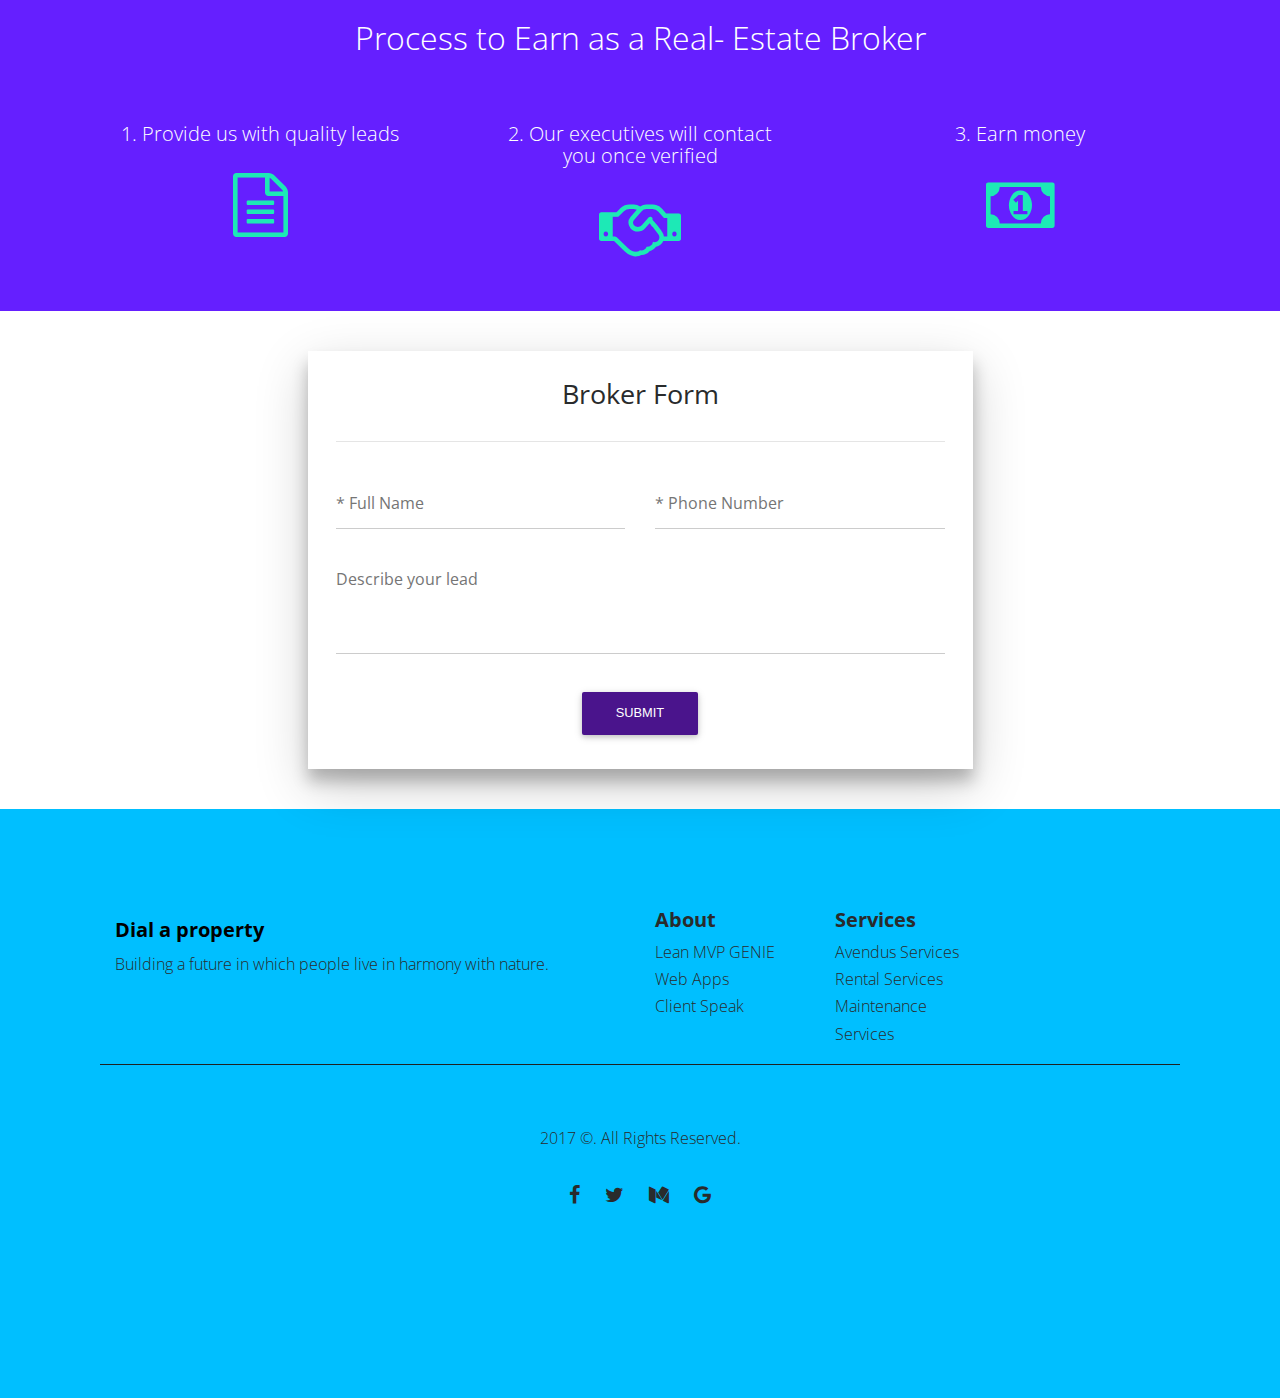
<file: broker.html>
<!DOCTYPE html>
<html lang="en">

<head>

    <meta charset="utf-8">
    <meta name="viewport" content="width=device-width, initial-scale=1, shrink-to-fit=no">
    <meta http-equiv="x-ua-compatible" content="ie=edge">

    <title>Dial a property</title>

    <meta name="description" content="foxolabs content" />
    <meta name="keywords" content="Startups, Mobile app development, Web App development, Cloud, cyber security" />
    <meta name="author" content="foxolabs.com" />

    <!-- Facebook and Twitter integration -->
    <meta property="og:title" content=""/>
    <meta property="og:image" content=""/>
    <meta property="og:url" content=""/>
    <meta property="og:site_name" content=""/>
    <meta property="og:description" content=""/>
    <meta name="twitter:title" content="" />
    <meta name="twitter:image" content="" />
    <meta name="twitter:url" content="" />
    <meta name="twitter:card" content="" />

    <!-- Google material fonts -->
    <link href="https://fonts.googleapis.com/icon?family=Material+Icons" rel="stylesheet">
    <link href="https://fonts.googleapis.com/css?family=Open+Sans:300,400,700" rel="stylesheet">
    <!-- Font Awesome -->
    <link rel="stylesheet" href="https://maxcdn.bootstrapcdn.com/font-awesome/4.7.0/css/font-awesome.min.css">
    <!-- Bootstrap core CSS -->
    <link href="css/bootstrap.min.css" rel="stylesheet">
    <link href="css/style.css" rel="stylesheet">
    <!-- Material Design Bootstrap -->
    <link href="css/mdb.min.css" rel="stylesheet">

</head>

<body>

    <!--Navbar
    
    Navbar-->



    
    <div class="container-fluid" id="foxo-startup">

        <div class="container">
            <div class="row foxo-subheader">
              
                <div class="col-lg-12 text-center animated zoomIn" data-wow-delay="0.2s">
                    <h2 class=" h2-responsive">Process to Earn as a Real- Estate Broker</h2>
                </div>
            </div>
        </div>

        <div class="container-fluid foxo-startup-services">
            <div class="container">
                <div class="row">
                    <div class="col-lg-4 animated zoomIn foxo-startup-hover hoverable text-center">
                        <a href="#fill-up-the-form">
                        <span class="anchor-span"><h5 class="text-center h5-responsive">1. Provide us with quality leads</h5></span> <span class="anchor-span"><i class="fa fa-file-text-o fa-4x" aria-hidden="true"></i></span>
                        </a>
                    </div>
                    <div class="col-lg-4 animated zoomIn foxo-startup-hover hoverable text-center">
                        <a href="#">
                        <span class="anchor-span"><h5 class="text-center h5-responsive">2. Our executives will contact you once verified</h5></span> <span class="anchor-span"><i class="fa fa-handshake-o fa-4x" aria-hidden="true"></i></span>
                        </a>
                    </div>
                    <div class="col-lg-4 animated zoomIn foxo-startup-hover hoverable text-center">
                        <a href="#">
                        <span class="anchor-span"><h5 class="text-center h5-responsive">3. Earn money</h5></span> <span class="anchor-span"><i class="fa fa-money fa-4x" aria-hidden="true"></i></span>
                        </a>
                    </div>
                </div>
            </div>
        </div>
   
        
    </div>



   

    <div class="container-fluid">

    <!-- Main Container -->
    <div class="container foxo-contact" id="fill-up-the-form">
        <div class="row"><!-- row start-->
            <div class="col-md-8 col-lg-7 mx-auto float-none white z-depth-3 py-2 px-2">
                <div class="card-block"><!-- card block start-->
                    <!--Header-->
                    <div class="text-center">
                        <h3 class="h3-responsive">Broker Form</h3>
                        <hr class="mt-2 mb-2">
                    </div>                
                    <form><!-- start form -->
                      
                         <!--First row-->
                            <div class="row">
                                <!--First column-->
                                <div class="col-md-6">
                                    <div class="md-form">
                                        <input type="email" id="form81" class="form-control validate">
                                        <label for="form81" data-error="wrong" data-success="right">* Full Name</label>
                                    </div>
                                </div>

                                <!--Second column-->
                                <div class="col-md-6">
                                    <div class="md-form">
                                        <input type="email" id="form81" class="form-control validate">
                                        <label for="form81" data-error="wrong" data-success="right">* Phone Number</label>
                                    </div>
                                </div>
                            </div>
                            <!--/.First row-->
                      <!--First row-->
                            
                            <!--/.First row-->
                            <!-- second row-->
                            <!--/.second row-->
                            
                            <div class="row">
                                
                                <div class="col-md-12">

                                    <div class="md-form">
                                        <textarea type="text" id="form76" class="md-textarea"></textarea>
                                        <label for="form76">Describe your lead</label>
                                    </div>

                                </div>
                            </div>
                            
                    </form><!-- start form -->
                    <!-- text start-->
                    <div class="text-center">
                        <button class="btn btn-purple">Submit</button>
                    </div>
                    <!-- text end -->
                </div><!-- card block end -->
            </div><!-- col end -->
        </div> <!-- row start-->
    </div>
     </div>



    <!--footer section start-->
    <footer id="foxo-footer">
        <div class="container">
            <div class="row ">
                <div class="col-lg-6 foxo-footer-subheader">
                    <a class="navbar-brand" href="index.html">
                    <strong class="h6-responsive" style="color: #000;">Dial a property</strong>
                    </a>
                    <p class="text-fluid">Building a future in which people live in harmony with nature.</p>
                </div>
                <div class="col-lg-2 col-lg-push-1 ">
                    <h5 class="h5-responsive"><a href="startup.html">About</a></h5>
                    <ul class="foxo-footer-links">
                        <li><a href="startup.html#foxo-startup" class="text-fluid">Lean MVP GENIE</a></li>
                        <li><a href="services.html#foxo-services-web" class="text-fluid">Web Apps</a></li>
                        <li><a href="services.html#foxo-services-mobile" class="text-fluid">Client Speak</a></li>
                    </ul>
                </div>

                <div class="col-lg-2 col-lg-push-1 ">
                    <h5 class="h5-responsive"><a href="services.html">Services</a></h5>                
                    <ul class="foxo-footer-links">
                        <li><a href="services.html#foxo-services-web" class="text-fluid">Avendus Services</a></li>
                        <li><a href="services.html#foxo-services-mobile" class="text-fluid">Rental Services</a></li>
                        <li><a href="services.html#foxo-services-cyber" class="text-fluid">Maintenance Services</a></li>
                    </ul>
                </div>
<!--
                <div class="col-lg-2 col-lg-push-1">
                    <h5 class="h5-responsive"><a href="insights.html">Insights</a></h5>    
                    <h5 class="h5-responsive"><a href="career.html">Career</a></h5>  
                    <br>  
                    <h5 class="h5-responsive"><a href="company.html">Company</a></h5>                
                    <ul class="foxo-footer-links">
                        <li><a href="company.html#foxo-company-aboutus" class="text-fluid">About Us</a></li>
                        <li><a href="company.html#foxo-company-core" class="text-fluid">Core Values</a></li>
                    </ul>
                </div>
-->
            </div>

            <div class="row border-top">
                <div class="col-lg-12 text-center copyright ">
                    <p class="text-fluid">2017 &copy;. All Rights Reserved.</p>
                    <p>
                        <ul class="foxo-social-icons">
                            <li><a href="#!"><i class="fa fa-facebook fa-1x" aria-hidden="true"></i></a></li>
                            <li><a href="#!"><i class="fa fa-twitter fa-1x" aria-hidden="true"></i></a></li>
                            <li><a href="#!"><i class="fa fa-medium fa-1x" aria-hidden="true"></i></a></li>
                            <li><a href="#!"><i class="fa fa-google fa-1x" aria-hidden="true"></i></a></li>
                        </ul>
                    </p>
                </div>
            </div>

        </div>
    </footer>
    <!--footer section end-->
    <!--footer section end-->


   <!-- JQuery -->
    <script type="text/javascript" src="js/jquery-2.2.3.min.js"></script>

    <!-- Bootstrap tooltips -->
    <script type="text/javascript" src="js/tether.min.js"></script>

    <!-- Bootstrap core JavaScript -->
    <script type="text/javascript" src="js/bootstrap.min.js"></script>

    <!-- MDB core JavaScript -->
    <script type="text/javascript" src="js/mdb.min.js"></script>
    <!-- Gototop JavaScript -->
    <script type="text/javascript" src="js/main.js"></script>

    <!--animationon on the scroll -->
    <script>
    new WOW().init(); 
    </script>

</body>

</html>
</file>
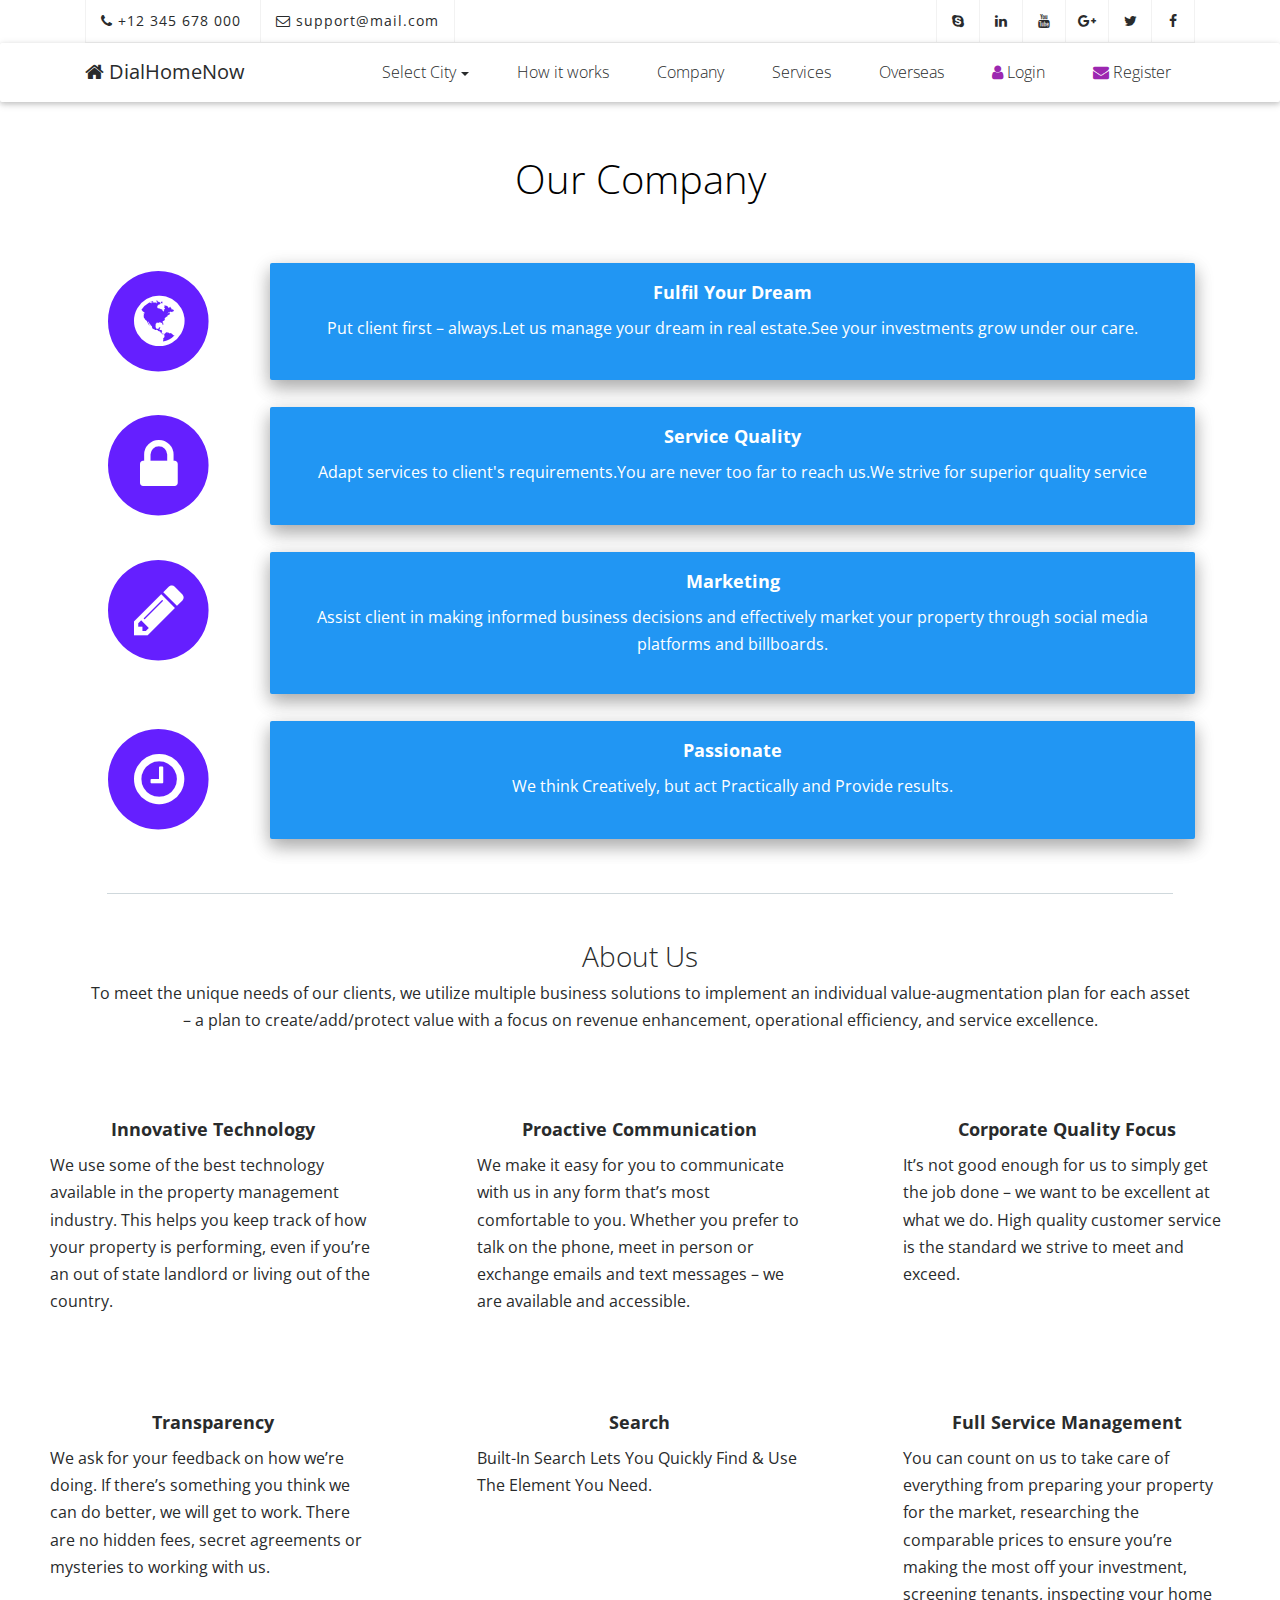
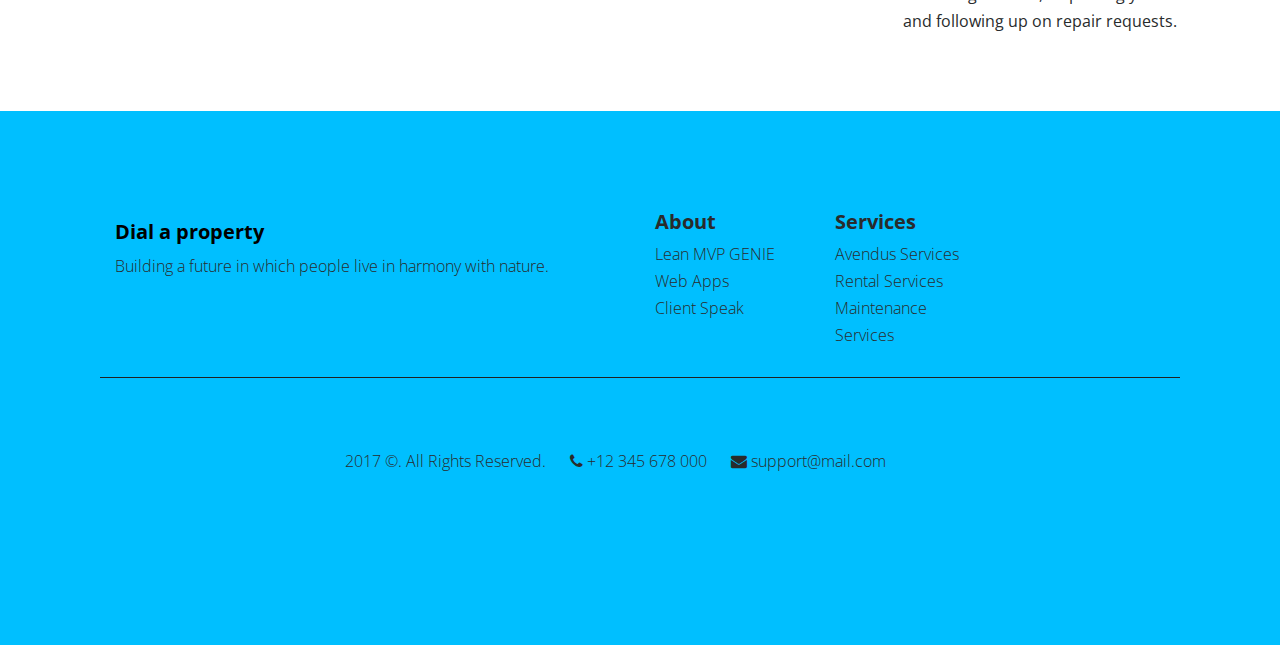
<file: Company.html>
<!DOCTYPE html>
<html lang="en">

<head>

    <meta charset="utf-8">
    <meta name="viewport" content="width=device-width, initial-scale=1, shrink-to-fit=no">
    <meta http-equiv="x-ua-compatible" content="ie=edge">

    <title>Company</title>

    <meta name="description" content="foxolabs content" />
    <meta name="keywords" content="Startups, Mobile app development, Web App development, Cloud, cyber security" />
    <meta name="author" content="foxolabs.com" />

    <!-- Facebook and Twitter integration -->
    <meta property="og:title" content=""/>
    <meta property="og:image" content=""/>
    <meta property="og:url" content=""/>
    <meta property="og:site_name" content=""/>
    <meta property="og:description" content=""/>
    <meta name="twitter:title" content="" />
    <meta name="twitter:image" content="" />
    <meta name="twitter:url" content="" />
    <meta name="twitter:card" content="" />

    <!-- Google material fonts -->
    <link href="https://fonts.googleapis.com/icon?family=Material+Icons" rel="stylesheet">
    <link href="https://fonts.googleapis.com/css?family=Open+Sans:300,400,700" rel="stylesheet">
    <!-- Font Awesome -->
    <link rel="stylesheet" href="https://maxcdn.bootstrapcdn.com/font-awesome/4.6.0/css/font-awesome.min.css">
    <!-- Bootstrap core CSS -->
    <link href="css/bootstrap.min.css" rel="stylesheet">
    <link href="css/style.css" rel="stylesheet">
    <link href="css/style1.css" rel="stylesheet">
    <!-- Material Design Bootstrap -->
    <link href="css/mdb.min.css" rel="stylesheet">

</head>

<body>
    
    <!-- Start Top Bar -->
            <div class="container">
                <div class="row">
                    <div class="col-md-12">
                        <div class="top-bar">
                            <div class="row">
                                    
                                <div class="col-md-6">
                                    <!-- Start Contact Info -->
                                    <ul class="contact-details ">
                                        <li class="animated fadeIn"><a href="#"><i class="fa fa-phone"></i> +12 345 678 000</a>
                                        </li>
                                        <li class="animated fadeIn"><a href="#"><i class="fa fa-envelope-o"></i> support@mail.com</a>
                                        </li> 
                                    </ul>
                                    <!-- End Contact Info -->
                                </div><!-- .col-md-6 -->
                                
                                <div class="col-md-6">
                                    <!-- Start Social Links -->
                                    <ul class="social-list">
                                        <li>
                                            <a href="#"><i class="fa fa-facebook"></i></a>
                                        </li>
                                        <li>
                                            <a href="#"><i class="fa fa-twitter"></i></a>
                                        </li>
                                        <li>
                                            <a href="#"><i class="fa fa-google-plus"></i></a>
                                        </li>
                                        <li>
                                            <a href="#"><i class="fa fa-youtube"></i></a>
                                        </li>
                                        <li>
                                            <a href="#"><i class="fa fa-linkedin"></i></a>
                                        </li>
                                        <li>
                                            <a href="#"><i class="fa fa-skype"></i></a>
                                        </li>
                                    </ul>
                                    <!-- End Social Links -->
                                </div><!-- .col-md-6 -->
                            </div>
                                
                                
                        </div>
                    </div>                        

                </div><!-- .row -->
            </div><!-- .container -->
            <!-- End Top Bar -->
    <!--Navbar-->
    <nav class="navbar navbar-inverse navbar-toggleable-md navbar-light">
        <div class="container">
            <button class="navbar-toggler navbar-toggler-right" type="button" data-toggle="collapse" data-target="#navbarNav1" aria-controls="navbarNav1" aria-expanded="false" aria-label="Toggle navigation">
                <span class="navbar-toggler-icon"></span>
            </button>
            <a class="navbar-brand" href="index.html"><i class="fa fa-home" aria-hidden="true"></i>
                <strong>DialHomeNow</strong>
            </a>
            <div class="collapse navbar-collapse " id="navbarNav1">
                <ul class="navbar-nav ml-auto">
                    <li class="nav-item btn-group">
                            <a class="nav-link dropdown-toggle" id="dropdownMenu1" data-toggle="dropdown" aria-haspopup="true" aria-expanded="false">Select City</a>
                        <div class="dropdown-menu" aria-labelledby="dropdownMenu1">
                            <a class="dropdown-item">Chennai</a>
                            <a class="dropdown-item">Mumbai</a>
                            <a class="dropdown-item">Pune</a>
                            <a class="dropdown-item">Madurai</a>
                            <a class="dropdown-item">Banglore</a>
                            <a class="dropdown-item">Delhi</a>
                        </div>
                    </li>
                    <li class="nav-item"><a class="nav-link" href="How it works.html">How it works</a></li>
                    <li class="nav-item"><a class="nav-link" href="Company.html">Company</a></li>
                    <li class="nav-item"><a class="nav-link" href="Services.html">Services</a></li>
                    <li class="nav-item"><a class="nav-link" href="Overseas.html">Overseas</a></li>
                    <li class="nav-item"><a class="nav-link" href="http://localhost/dial/login.php"><i class="fa fa-user purple-text"></i> <span>Login</span></a></li>
                    <li class="nav-item"><a class="nav-link" href="http://localhost/dial/register.php"><i class="fa fa-envelope purple-text"></i> <span>Register</span></a></li>
                </ul>
            </div>
        </div>
    </nav>
    <!--/.Navbar-->
    <br>
    <br>

<!-- Button trigger modal -->
    <div class="center" id="#basicExample">
        <a data-toggle="modal" data-target="#basicExample">
           Refer & Earn
       </a>
   </div>

   <!-- Modal -->
   <div class="modal fade" id="basicExample" tabindex="-1" role="dialog" aria-labelledby="myModalLabel" aria-hidden="true">
    <div class="modal-dialog" role="document">
        <!--Content-->
        <div class="modal-content">
            <!--Header-->
            <div class="modal-header">
                <h4 class="modal-title w-100" id="myModalLabel">Refer & Earn</h4>
                <button type="button" class="close" data-dismiss="modal" aria-label="Close">
                    <span aria-hidden="true">&times;</span>
                </button>
            </div>
            <!--Body-->
            <div class="modal-body">
                <h3 class="text-center">SPECIAL LIMTED TIME OFFER</h3>
                <p class="text-center">We connect with property owner, tenants and property dealers /brokers to offer a wide range of services starting from maintenance of a property to finding a good tenant. Our services are extremely beneficial for the NRIs who are living abroad and have their property in India. 
                <br>
                We are offering a great referral opportunity for one and all including our existing customers. If you provide us any referral we pay you Rs 5,000 referral bonus as the referral registers with us to take our services
                </p>
            </div>
            <!--Footer-->
            <div class="modal-footer">
                <button type="button" class="btn btn-secondary">Terms and Conditions</button>
                <button type="button" class="btn btn-primary">Proceed to Refer</button>
            </div>
        </div>
        <!--/.Content-->
    </div>
</div>
<!-- Modal -->
<!-- Button trigger modal -->

        <!--start services banner section-->
    <div class="container-fluid foxo-services-master">
        <div class="container">
            <div class="row foxo-services-subheader"><!--subheader start-->
                <div class="col-md-12 text-center animated zoomIn" data-wow-delay="0.2s">
                    <h1 class="h1-responsive black-text">Our Company</h1>
                </div>            
            </div><!--subheader end-->
        </div>
        <br>
        <br>
        <!--Card Master-->
    <div class="container ">
    <div class="col-md-12 animated slideInRight">

    <!--Card Primary-->
    <div class="row">
    <div class="col-md-2 service-fa">
                                <span class="fa-stack fa-lg">
                                <i class="fa fa-circle fa-stack-2x dark-blue-text"></i>
                                <i class="fa fa-globe fa-stack-1x fa-inverse "></i>
                                </span>
                            </div>
    <div class="card blue col-md-10 text-center z-depth-2">
        <div class="card-block">
            <h2 class="card-title white-text">Fulfil Your Dream</h2>
            <p class="white-text">Put client first – always.Let us manage your dream in real estate.See your investments grow under our care.</p>
        </div>
    </div>
    </div>
    <!--/.Card Primary-->
    <br>
    <!--Card Primary-->
    <div class="row">
    <div class="col-md-2 service-fa">
                                <span class="fa-stack fa-lg">
                                <i class="fa fa-circle fa-stack-2x dark-blue-text"></i>
                                <i class="fa fa-lock fa-stack-1x fa-inverse"></i>
                                </span>
                            </div>
    <div class="card blue col-md-10 text-center z-depth-2">
        <div class="card-block">
            <h2 class="card-title white-text">Service Quality</h2>
            <p class="white-text">Adapt services to client's requirements.You are never too far to reach us.We strive for superior quality service</p>
        </div>
    </div>
    </div>
    <!--/.Card Primary-->
    <br>
    <!--Card Primary-->
    <div class="row">
    <div class="col-md-2 service-fa">
                                <span class="fa-stack fa-lg">
                                <i class="fa fa-circle fa-stack-2x dark-blue-text"></i>
                                <i class="fa fa-pencil fa-stack-1x fa-inverse"></i>
                                </span>
                            </div>
    <div class="card blue col-md-10 text-center z-depth-2">
        <div class="card-block">
            <h2 class="card-title white-text">Marketing</h2>
            <p class="white-text">Assist client in making informed business decisions and effectively market your property through social media platforms and billboards.</p>
        </div>
    </div>
    </div>
    <!--/.Card Primary-->
    <br>
    <!--Card Primary-->
    <div class="row">
    <div class="col-md-2 service-fa">
                                <span class="fa-stack fa-lg">
                                <i class="fa fa-circle fa-stack-2x dark-blue-text"></i>
                                <i class="fa fa-clock-o fa-stack-1x fa-inverse"></i>
                                </span>
                            </div>
    <div class="card blue col-md-10 text-center z-depth-2">
        <div class="card-block">
            <h2 class="card-title white-text">Passionate</h2>
            <p class="white-text">We think Creatively, but act Practically and Provide results.</p>
        </div>
    </div>
    </div>
    <!--/.Card Primary-->
    </div>
    <!--Card Master end-->
   </div>
 </div>

    <!--end services section-->
<br>
<br>
<div class="container-fluid border-bottom col-lg-10"></div>
<br>

<!--start Cyber Security mobile Overview -->
    <div class="container-fluid foxo-mobile-sec"><!-- master container start-->
        
        <div class="container"><!--sub container start-->
            <div class="row foxo-subheader">
                <!--subheader start-->
                <div class="col-md-12 text-center animated zoomIn" data-wow-delay="0.2s">
                    <h3>About Us</h3>
                    <p >To meet the unique needs of our clients, we utilize multiple business solutions to implement an individual value-augmentation plan for each asset – a plan to create/add/protect value with a focus on revenue enhancement, operational efficiency, and service excellence.</p>
                </div>
            </div>
        </div> <!--sub container end-->


        <!--foxo mobile sec start-->
        <div class="row foxo-mobile-sec">
            <div class="col-md-6 col-lg-4 animated fadeInUp service-sub-sec hoverable">
                   <!--Title-->
                    <h4 class="card-title text-center">Innovative Technology</h4>
                    <p class=" text-left">We use some of the best technology available in the property management industry. This helps you keep track of how your property is performing, even if you’re an out of state landlord or living out of the country.</p>

                </div>
                <div class="col-md-6 col-lg-4 animated fadeInUp service-sub-sec hoverable">
                    
                    <!--Title-->
                    <h4 class="card-title text-center">Proactive Communication</h4>
                    <p class=" text-left">We make it easy for you to communicate with us in any form that’s most comfortable to you. Whether you prefer to talk on the phone, meet in person or exchange emails and text messages – we are available and accessible.</p>

                </div>
                <div class="col-md-6 col-lg-4 animated fadeInUp service-sub-sec hoverable">
                    
                    <!--Title-->
                    <h4 class="card-title text-center">Corporate Quality Focus</h4>
                    <p class=" text-left">It’s not good enough for us to simply get the job done – we want to be excellent at what we do. High quality customer service is the standard we strive to meet and exceed.</p>

                </div>
                <div class="col-md-6 col-lg-4 animated fadeInUp service-sub-sec hoverable">
                    
                    <!--Title-->
                    <h4 class="card-title text-center">Transparency</h4>
                    <p class=" text-left">We ask for your feedback on how we’re doing. If there’s something you think we can do better, we will get to work. There are no hidden fees, secret agreements or mysteries to working with us.</p>

                </div>

                <div class="col-md-6 col-lg-4 animated fadeInUp service-sub-sec hoverable">
                    
                    <!--Title-->
                    <h4 class="card-title text-center">Search</h4>
                    <p class=" text-left">Built-In Search Lets You Quickly Find & Use The Element You Need.</p>

                </div>
                
                <div class="col-md-6 col-lg-4 animated fadeInUp service-sub-sec hoverable">
                    
                    <!--Title-->
                    <h4 class="card-title text-center">Full Service Management</h4>
                    <p class=" text-left">You can count on us to take care of everything from preparing your property for the market, researching the comparable prices to ensure you’re making the most off your investment, screening tenants, inspecting your home and following up on repair requests.</p>

                </div>
        </div>
    
    
    
        <!--foxo mobile sec end-->
    </div> <!-- master container end-->   
    <!--end Cyber Security Overview -->
    <br>
    

   <!--footer section start-->
    <footer id="foxo-footer">
        <div class="container">
            <div class="row ">
                <div class="col-lg-6 foxo-footer-subheader">
                    <a class="navbar-brand" href="index.html">
                    <strong class="h6-responsive" style="color: #000;">Dial a property</strong>
                    </a>
                    <p class="text-fluid">Building a future in which people live in harmony with nature.</p>
                </div>
                <div class="col-lg-2 col-lg-push-1 ">
                    <h5 class="h5-responsive"><a href="startup.html">About</a></h5>
                    <ul class="foxo-footer-links">
                        <li><a href="startup.html#foxo-startup" class="text-fluid">Lean MVP GENIE</a></li>
                        <li><a href="services.html#foxo-services-web" class="text-fluid">Web Apps</a></li>
                        <li><a href="services.html#foxo-services-mobile" class="text-fluid">Client Speak</a></li>
                    </ul>
                </div>

                <div class="col-lg-2 col-lg-push-1 ">
                    <h5 class="h5-responsive"><a href="services.html">Services</a></h5>                
                    <ul class="foxo-footer-links">
                        <li><a href="services.html#foxo-services-web" class="text-fluid">Avendus Services</a></li>
                        <li><a href="services.html#foxo-services-mobile" class="text-fluid">Rental Services</a></li>
                        <li><a href="services.html#foxo-services-cyber" class="text-fluid">Maintenance Services</a></li>
                    </ul>
                </div>

            </div>
            <br>

            <div class="row border-top">
                <div class="col-lg-12 copyright">
                    <div class="row col-md-12 offset-md-2">
                    <p>
                        <ul>
                            <li class="text-fluid"><a href="#!"></a>2017 &copy;. All Rights Reserved.</li>
                            <li class="text-fluid"><a href="#!"><i class="fa fa-phone fa-1x" aria-hidden="true"></i> </a>+12 345 678 000</li>
                            <li class="text-fluid"><a href="#!"><i class="fa fa-envelope fa-1x" aria-hidden="true"></i> </a>support@mail.com</li>
                        </ul>
                    </p>
                    </div>
                </div>
            </div>

        </div>
    </footer>
    <!--footer section end-->


   <!-- JQuery -->
    <script type="text/javascript" src="js/jquery-2.2.3.min.js"></script>

    <!-- Bootstrap tooltips -->
    <script type="text/javascript" src="js/tether.min.js"></script>

    <!-- Bootstrap core JavaScript -->
    <script type="text/javascript" src="js/bootstrap.min.js"></script>

    <!-- MDB core JavaScript -->
    <script type="text/javascript" src="js/mdb.min.js"></script>
    <!-- Gototop JavaScript -->
    <script type="text/javascript" src="js/main.js"></script>

    <!--animationon on the scroll -->
    <script>
    new WOW().init(); 
    </script>

</body>

</html>
</file>
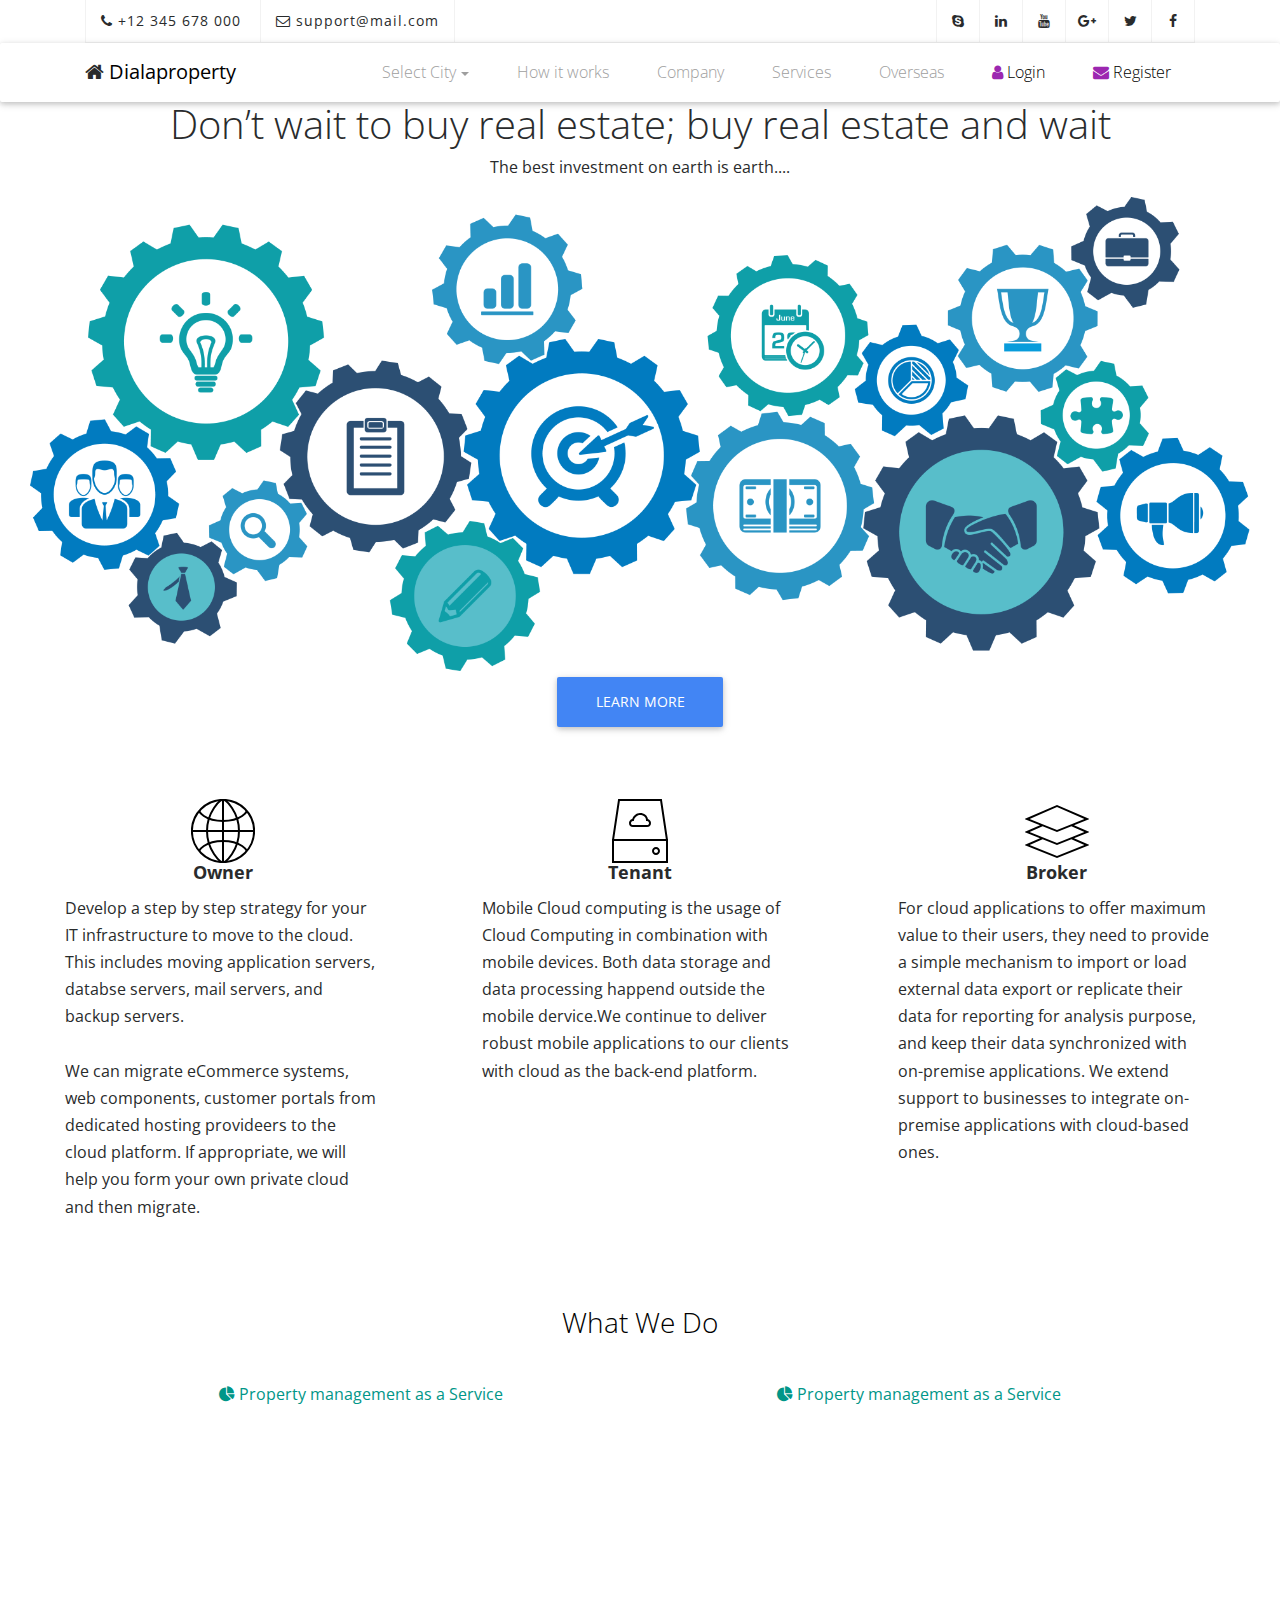
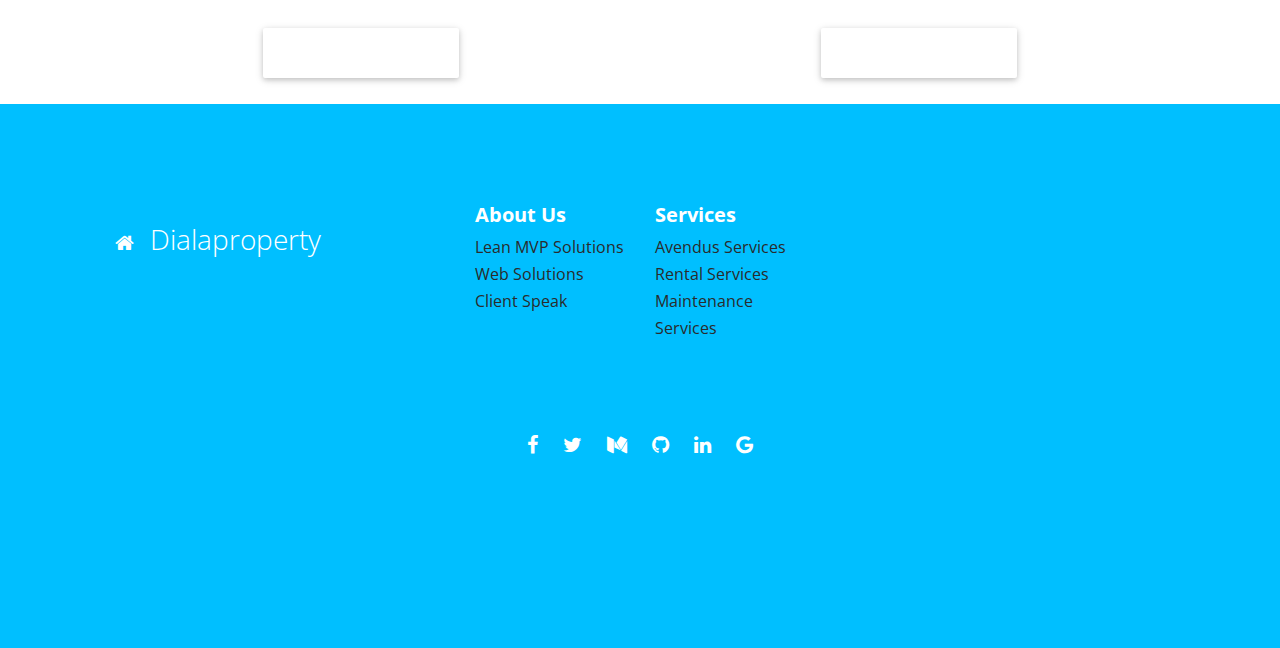
<file: Home.html>
<!DOCTYPE html>
<html lang="en">

<head>

    <meta charset="utf-8">
    <meta name="viewport" content="width=device-width, initial-scale=1, shrink-to-fit=no">
    <meta http-equiv="x-ua-compatible" content="ie=edge">

    <title>Home</title>

    <meta name="description" content="foxolabs content" />
    <meta name="keywords" content="Startups, Mobile app development, Web App development, Cloud, cyber security" />
    <meta name="author" content="foxolabs.com" />

    <!-- Facebook and Twitter integration -->
    <meta property="og:title" content=""/>
    <meta property="og:image" content=""/>
    <meta property="og:url" content=""/>
    <meta property="og:site_name" content=""/>
    <meta property="og:description" content=""/>
    <meta name="twitter:title" content="" />
    <meta name="twitter:image" content="" />
    <meta name="twitter:url" content="" />
    <meta name="twitter:card" content="" />

    <!-- Google material fonts -->
    <link href="https://fonts.googleapis.com/icon?family=Material+Icons" rel="stylesheet">
    <link href="https://fonts.googleapis.com/css?family=Open+Sans:300,400,700" rel="stylesheet">
    <!-- Font Awesome -->
    <link rel="stylesheet" href="https://maxcdn.bootstrapcdn.com/font-awesome/4.6.0/css/font-awesome.min.css">
    <!-- Bootstrap core CSS -->
    <link href="css/bootstrap.min.css" rel="stylesheet">
    <link href="css/style.css" rel="stylesheet">
    <link rel="stylesheet" type="text/css" href="css/style1.css">
    <!-- Material Design Bootstrap -->
    <link href="css/mdb.min.css" rel="stylesheet">

</head>

<body class="mdb-skin">
        
            <!-- Start Top Bar -->
            <div class="container">
                <div class="row">
                    <div class="col-md-12">
                        <div class="top-bar">
                            <div class="row">
                                    
                                <div class="col-md-6">
                                    <!-- Start Contact Info -->
                                    <ul class="contact-details ">
                                        <li class="animated fadeIn"><a href="#"><i class="fa fa-phone"></i> +12 345 678 000</a>
                                        </li>
                                        <li class="animated fadeIn"><a href="#"><i class="fa fa-envelope-o"></i> support@mail.com</a>
                                        </li> 
                                    </ul>
                                    <!-- End Contact Info -->
                                </div><!-- .col-md-6 -->
                                
                                <div class="col-md-6">
                                    <!-- Start Social Links -->
                                    <ul class="social-list">
                                        <li>
                                            <a href="#"><i class="fa fa-facebook"></i></a>
                                        </li>
                                        <li>
                                            <a href="#"><i class="fa fa-twitter"></i></a>
                                        </li>
                                        <li>
                                            <a href="#"><i class="fa fa-google-plus"></i></a>
                                        </li>
                                        <li>
                                            <a href="#"><i class="fa fa-youtube"></i></a>
                                        </li>
                                        <li>
                                            <a href="#"><i class="fa fa-linkedin"></i></a>
                                        </li>
                                        <li>
                                            <a href="#"><i class="fa fa-skype"></i></a>
                                        </li>
                                    </ul>
                                    <!-- End Social Links -->
                                </div><!-- .col-md-6 -->
                            </div>
                                
                                
                        </div>
                    </div>                        

                </div><!-- .row -->
            </div><!-- .container -->
            <!-- End Top Bar -->
            <!--Navbar-->
    <nav class="navbar navbar-default navbar-toggleable-md navbar-light scrolling-navbar ">
        <div class="container">
            <button class="navbar-toggler navbar-toggler-right" type="button" data-toggle="collapse" data-target="#navbarNav1" aria-controls="navbarNav1" aria-expanded="false" aria-label="Toggle navigation">
                <span class="navbar-toggler-icon"></span>
            </button>
            <a class="navbar-brand" href="Home.html"><i class="fa fa-home" aria-hidden="true"></i>
                <strong class="black-text">Dialaproperty</strong>
            </a>
            <div class="collapse navbar-collapse" id="navbarNav1">
                <ul class="navbar-nav ml-auto">
                    <li class="nav-item btn-group">
                            <a class="nav-link grey-text dropdown-toggle" id="dropdownMenu1" data-toggle="dropdown" aria-haspopup="true" aria-expanded="false">Select City</a>
                        <div class="dropdown-menu" aria-labelledby="dropdownMenu1">
                            <a class="dropdown-item">Chennai</a>
                            <a class="dropdown-item">Mumbai</a>
                            <a class="dropdown-item">Pune</a>
                            <a class="dropdown-item">Madurai</a>
                            <a class="dropdown-item">Banglore</a>
                            <a class="dropdown-item">Delhi</a>
                        </div>
                    </li>
                    <li class="nav-item"><a class="nav-link grey-text" href="How it works.html">How it works<span class="sr-only">(current)</span></a></li>
                    <li class="nav-item"><a class="nav-link grey-text" href="Company.html">Company</a></li>
                    <li class="nav-item"><a class="nav-link grey-text" href="Services.html">Services</a></li>
                    <li class="nav-item"><a class="nav-link grey-text" href="Overseas.html">Overseas</a></li>
                </ul>
                <ul class="navbar-nav nav-flex-icons">
                    <li class="nav-item"><a class="nav-link" href="Login.html"><i class="fa fa-user purple-text"></i> <span class="hidden-sm-down black-text">Login</span></a></li>
                    <li class="nav-item"><a class="nav-link" href="Register.html"><i class="fa fa-envelope purple-text"></i> <span class="hidden-sm-down black-text">Register</span></a></li>
                </ul>
            </div>
        </div>
    </nav>
    <!--/.Navbar-->

 <!--start services banner section-->
    <div class="container-fluid foxo-services-master">
    <div class="text-center">
        <h1 class="h1-responsive">Don’t wait to buy real estate; buy real estate and wait</h1>
        <p>The best investment on earth is earth....</p>
        <img src="images/services/services.png" class="rounded col-md-12 mx-auto d-block animated slideInRight rounded mx-auto d-block" alt="Responsive image" data-wow-delay="0.1s">
        <p class="lead">
            <a class="btn btn-primary btn-lg" role="button">Learn more</a>
        </p>
    </div>
    </div>    
    <!--end services section-->

    
        
    <!--start foxo mobile Overview -->

    <!--foxo mobile platform start-->
        <div class="container-fluid foxo-mobile-sec">
            <!--master container-->
<div class="container-fluid">
    <!--foxo mobile sec start-->
        <div class="row foxo-mobile-sec">
                <div class="col-md-4 animated fadeInUp service-sub-sec hoverable">
                    <img src="images/svg/basic_world.svg" class="rounded mx-auto d-block" alt="Responsive image">
                    <!--Title-->
                    <h4 class="card-title text-center">Owner</h4>
                    <p class=" text-left">Develop a step by step strategy for your IT infrastructure to move to the cloud. This includes moving application servers, databse servers, mail servers, and backup servers.
                    <br><br>    
                    We can migrate eCommerce systems, web components, customer portals from dedicated hosting provideers to the cloud platform. If appropriate, we will help you form your own private cloud and then migrate.
                    </p>

                </div>
                <div class="col-md-4 animated fadeInUp service-sub-sec hoverable">
                    <img src="images/services-mobile/cloud-mobile.svg" class="rounded mx-auto d-block" alt="Responsive image">
                    <!--Title-->
                    <h4 class="card-title text-center">Tenant</h4>
                    <p class=" text-left">Mobile Cloud computing is the usage of Cloud Computing in combination with mobile devices. Both data storage and data processing happend outside the mobile dervice.We continue to deliver robust mobile applications to our clients with  cloud as the back-end platform.</p>

                </div>
                <div class="col-md-4 animated fadeInUp service-sub-sec hoverable">
                    <img src="images/services-mobile/cloud-integration.svg" class="rounded mx-auto d-block" alt="Responsive image">
                    <!--Title-->
                    <h4 class="card-title text-center">Broker</h4>
                    <p class=" text-left">For cloud applications to offer maximum value to their users, they need to provide a simple mechanism to import or load external data export or replicate their data for reporting for analysis purpose, and keep their data synchronized with on-premise applications. We extend support to businesses to integrate on-premise applications with cloud-based ones.</p>

                </div>
        </div>
        <!--foxo mobile sec end-->
</div>
<!--master container-->
        </div>

        <!--foxo mobile platform end-->
       <!--foxo mobile sec start-->
        <div class="row foxo-mobile-sec white black-text">
        <div class="container"><!--sub container start-->
            <div class="row foxo-subheader">
                <!--subheader start-->
                <div class="col-md-12 text-center animated zoomIn" data-wow-delay="0.2s">
                    <h3>What We Do</h3>
                </div>
            </div>
        </div> <!--sub container end-->

        <!--row start-->
                <div class="row">
                    <!--Card-->
                    <div class="card-overlay col-md-5 offset-md-1 " style="background-image: url('https://mdbootstrap.com/img/Photos/Horizontal/Nature/4-col/img%20%28108%29.jpg')">

                        <!--Content-->
                        <div class="white-text text-center">
                            <div class="card-block">
                                <h5 class="teal-text"><i class="fa fa-pie-chart"></i> Property management as a Service</h5>
                                <h3>Residential Property and Facilities Management</h3>
                                <p>Lorem ipsum dolor sit amet, consectetur adipisicing elit. Repellat fugiat, laboriosam, voluptatem, optio vero odio nam sit officia accusamus minus error nisi architecto nulla ipsum dignissimos. Odit
                                    sed qui, dolorum!.</p>
                                    <a class="btn btn-lg btn-white-outline"><i class="fa fa-clone left"></i> View project</a>
                                </div>
                            </div>
                        </div>
                        <!--/.Card-->
                        <!--Card-->
                        <div class="card-overlay col-md-5 " style="background-image: url('https://mdbootstrap.com/img/Photos/Horizontal/Nature/4-col/img%20%28108%29.jpg')">

                            <!--Content-->
                            <div class="white-text text-center">
                                <div class="card-block">
                                    <h5 class="teal-text"><i class="fa fa-pie-chart"></i> Property management as a Service</h5>
                                    <h3>Commercial Property and Facilities Management</h3>
                                    <p>Lorem ipsum dolor sit amet, consectetur adipisicing elit. Repellat fugiat, laboriosam, voluptatem, optio vero odio nam sit officia accusamus minus error nisi architecto nulla ipsum dignissimos. Odit
                                        sed qui, dolorum!.</p>
                                        <a class="btn btn-lg btn-white-outline"><i class="fa fa-clone left"></i> View project</a>
                                    </div>
                                </div>
                            </div>
                            <!--/.Card-->
                    
                </div>
        </div>
<!--foxo mobile sec end-->

         
    <!--footer section start-->
    <footer id="foxo-footer">
        <div class="container">
            <div class="row">
                <div class="col-md-4 foxo-subheader">
                        <h3 class="footer-header white-text"><a class="navbar-brand navbar-light" href="#"><i class="fa fa-home white-text" aria-hidden="true"></i></a>Dialaproperty</h3>
                    </div>
                <div class="col-md-2 col-sm-4 col-xs-6 col-md-push-1 "> 
                    <h5 class="white-text">About Us</h5>
                    <ul class="foxo-footer-links">
                        <li><a href="#!">Lean MVP Solutions</a></li>
                        <li><a href="#!">Web Solutions</a></li>
                        <li><a href="#!">Client Speak</a></li>
                    </ul>
                </div>

                <div class="col-md-2 col-sm-4 col-xs-6 col-md-push-1 ">
                    <h5 class="white-text">Services</h5>                
                    <ul class="foxo-footer-links">
                        <li><a href="#!">Avendus Services</a></li>
                        <li><a href="#!">Rental Services</a></li>
                        <li><a href="#!">Maintenance Services</a></li>
                        
                    </ul>
                </div>

                
            </div>

            <div class="row">
                <div class="col-md-12 text-center copyright">

                    <p>
                        <ul class="foxo-social-icons">
                            <li><a href="#!"><i class="fa fa-facebook white-text" aria-hidden="true"></i></a></li>
                            <li><a href="#!"><i class="fa fa-twitter white-text" aria-hidden="true"></i></a></li>
                            <li><a href="#!"><i class="fa fa-medium white-text" aria-hidden="true"></i></li>
                            <li><a href="#!"><i class="fa fa-github white-text" aria-hidden="true"></i></li>
                            <li><a href="#!"><i class="fa fa-linkedin white-text" aria-hidden="true"></i></li>
                            <li><a href="#!"><i class="fa fa-google white-text" aria-hidden="true"></i></li>
                        </ul>
                    </p>
                </div>
            </div>

        </div>
    </footer>
    <!--footer section end-->


 

    <div class="gototop js-top">
        <a href="#" class="js-gotop"><i class="icon-arrow-up"></i></a>
    </div>

    <!-- SCRIPTS -->

    <!-- JQuery -->
    <script type="text/javascript" src="js/jquery-2.2.3.min.js"></script>

    <!-- Bootstrap tooltips -->
    <script type="text/javascript" src="js/tether.min.js"></script>

    <!-- Bootstrap core JavaScript -->
    <script type="text/javascript" src="js/bootstrap.min.js"></script>

    <!-- MDB core JavaScript -->
    <script type="text/javascript" src="js/mdb.min.js"></script>
    <!-- Gototop JavaScript -->
    <script type="text/javascript" src="js/main.js"></script>

    
    <!--animationon on the scroll -->
    <script>
    new WOW().init(); 
    </script>

</body>

</html>
</file>
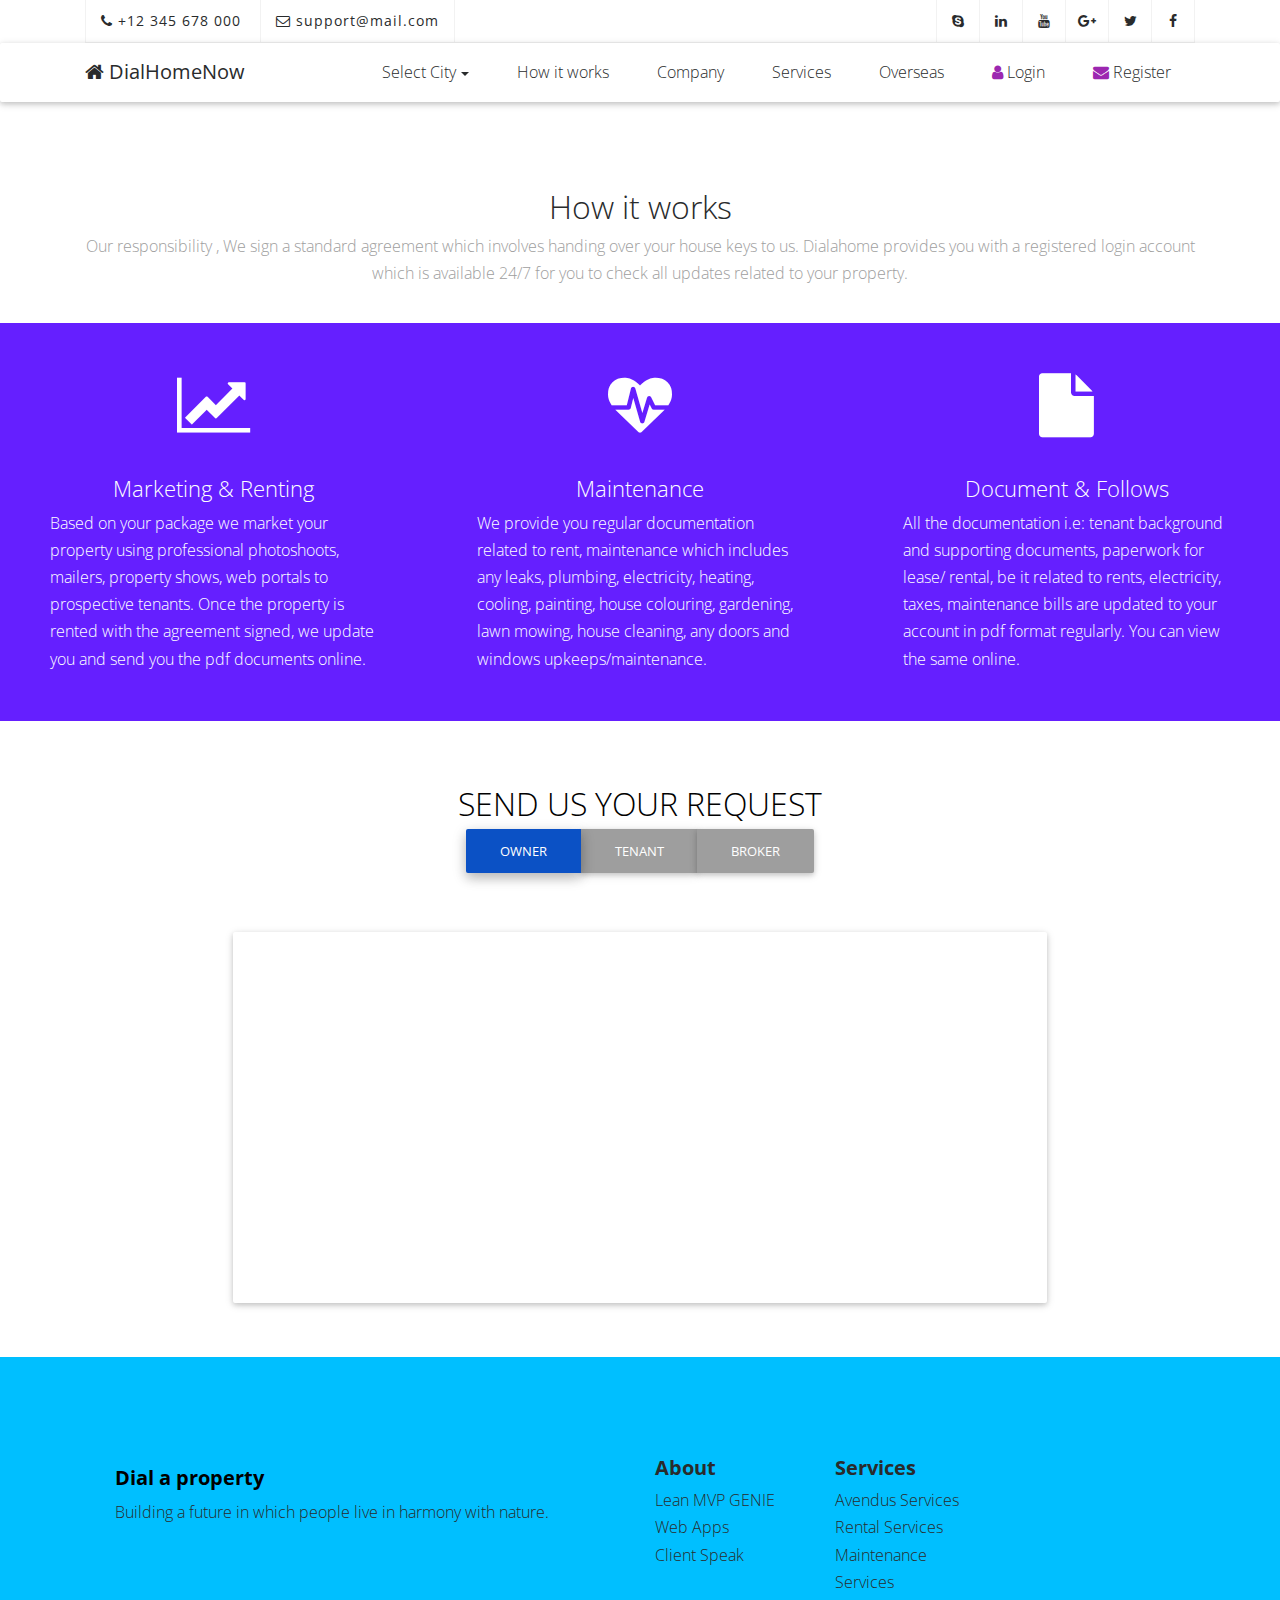
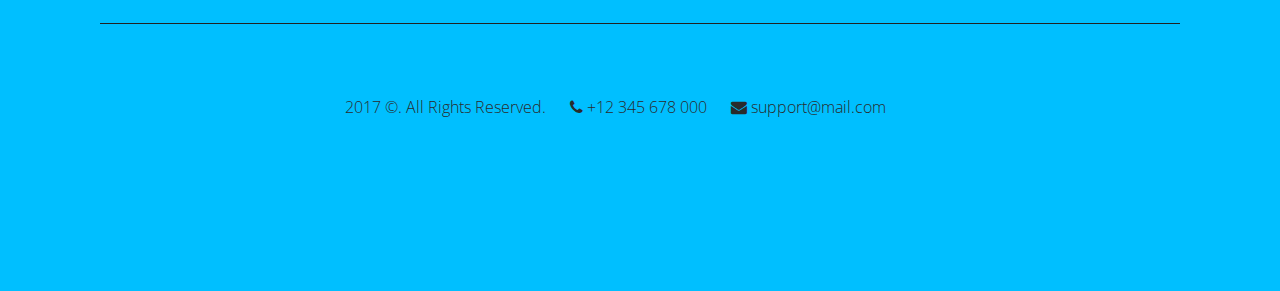
<file: How it works.html>
<!DOCTYPE html>
<html lang="en">

<head>

    <meta charset="utf-8">
    <meta name="viewport" content="width=device-width, initial-scale=1, shrink-to-fit=no">
    <meta http-equiv="x-ua-compatible" content="ie=edge">

    <title>How it Works</title>

    <meta name="description" content="foxolabs content" />
    <meta name="keywords" content="Startups, Mobile app development, Web App development, Cloud, cyber security" />
    <meta name="author" content="foxolabs.com" />

    <!-- Facebook and Twitter integration -->
    <meta property="og:title" content=""/>
    <meta property="og:image" content=""/>
    <meta property="og:url" content=""/>
    <meta property="og:site_name" content=""/>
    <meta property="og:description" content=""/>
    <meta name="twitter:title" content="" />
    <meta name="twitter:image" content="" />
    <meta name="twitter:url" content="" />
    <meta name="twitter:card" content="" />

    <!-- Google material fonts -->
    <link href="https://fonts.googleapis.com/icon?family=Material+Icons" rel="stylesheet">
    <link href="https://fonts.googleapis.com/css?family=Open+Sans:300,400,700" rel="stylesheet">
    <!-- Font Awesome -->
    <link rel="stylesheet" href="https://maxcdn.bootstrapcdn.com/font-awesome/4.6.0/css/font-awesome.min.css">
    <!-- Bootstrap core CSS -->
    <link href="css/bootstrap.min.css" rel="stylesheet">
    <link href="css/style.css" rel="stylesheet">
    <link href="css/style1.css" rel="stylesheet">
    <!-- Material Design Bootstrap -->
    <link href="css/mdb.min.css" rel="stylesheet">

</head>

<body>
    
    <!-- Start Top Bar -->
            <div class="container">
                <div class="row">
                    <div class="col-md-12">
                        <div class="top-bar">
                            <div class="row">
                                    
                                <div class="col-md-6">
                                    <!-- Start Contact Info -->
                                    <ul class="contact-details ">
                                        <li class="animated fadeIn"><a href="#"><i class="fa fa-phone"></i> +12 345 678 000</a>
                                        </li>
                                        <li class="animated fadeIn"><a href="#"><i class="fa fa-envelope-o"></i> support@mail.com</a>
                                        </li> 
                                    </ul>
                                    <!-- End Contact Info -->
                                </div><!-- .col-md-6 -->
                                
                                <div class="col-md-6">
                                    <!-- Start Social Links -->
                                    <ul class="social-list">
                                        <li>
                                            <a href="#"><i class="fa fa-facebook"></i></a>
                                        </li>
                                        <li>
                                            <a href="#"><i class="fa fa-twitter"></i></a>
                                        </li>
                                        <li>
                                            <a href="#"><i class="fa fa-google-plus"></i></a>
                                        </li>
                                        <li>
                                            <a href="#"><i class="fa fa-youtube"></i></a>
                                        </li>
                                        <li>
                                            <a href="#"><i class="fa fa-linkedin"></i></a>
                                        </li>
                                        <li>
                                            <a href="#"><i class="fa fa-skype"></i></a>
                                        </li>
                                    </ul>
                                    <!-- End Social Links -->
                                </div><!-- .col-md-6 -->
                            </div>
                                
                                
                        </div>
                    </div>                        

                </div><!-- .row -->
            </div><!-- .container -->
            <!-- End Top Bar -->
    <!--Navbar-->
    <nav class="navbar navbar-inverse navbar-toggleable-md navbar-light">
        <div class="container">
            <button class="navbar-toggler navbar-toggler-right" type="button" data-toggle="collapse" data-target="#navbarNav1" aria-controls="navbarNav1" aria-expanded="false" aria-label="Toggle navigation">
                <span class="navbar-toggler-icon"></span>
            </button>
            <a class="navbar-brand" href="index.html"><i class="fa fa-home" aria-hidden="true"></i>
                <strong>DialHomeNow</strong>
            </a>
            <div class="collapse navbar-collapse " id="navbarNav1">
                <ul class="navbar-nav ml-auto">
                    <li class="nav-item btn-group">
                            <a class="nav-link dropdown-toggle" id="dropdownMenu1" data-toggle="dropdown" aria-haspopup="true" aria-expanded="false">Select City</a>
                        <div class="dropdown-menu" aria-labelledby="dropdownMenu1">
                            <a class="dropdown-item">Chennai</a>
                            <a class="dropdown-item">Mumbai</a>
                            <a class="dropdown-item">Pune</a>
                            <a class="dropdown-item">Madurai</a>
                            <a class="dropdown-item">Banglore</a>
                            <a class="dropdown-item">Delhi</a>
                        </div>
                    </li>
                    <li class="nav-item"><a class="nav-link" href="How it works.html">How it works</a></li>
                    <li class="nav-item"><a class="nav-link" href="Company.html">Company</a></li>
                    <li class="nav-item"><a class="nav-link" href="Services.html">Services</a></li>
                    <li class="nav-item"><a class="nav-link" href="Overseas.html">Overseas</a></li>
                    <li class="nav-item"><a class="nav-link" href="http://localhost/dial/login.php"><i class="fa fa-user purple-text"></i> <span>Login</span></a></li>
                    <li class="nav-item"><a class="nav-link" href="http://localhost/dial/register.php"><i class="fa fa-envelope purple-text"></i> <span>Register</span></a></li
                </ul>
            </div>
        </div>
    </nav>
    <!--/.Navbar-->
    <br>
    
<!-- Button trigger modal -->
    <div class="center" id="#basicExample">
        <a data-toggle="modal" data-target="#basicExample">
           Refer & Earn
       </a>
   </div>

   <!-- Modal -->
   <div class="modal fade" id="basicExample" tabindex="-1" role="dialog" aria-labelledby="myModalLabel" aria-hidden="true">
    <div class="modal-dialog" role="document">
        <!--Content-->
        <div class="modal-content">
            <!--Header-->
            <div class="modal-header">
                <h4 class="modal-title w-100" id="myModalLabel">Refer & Earn</h4>
                <button type="button" class="close" data-dismiss="modal" aria-label="Close">
                    <span aria-hidden="true">&times;</span>
                </button>
            </div>
            <!--Body-->
            <div class="modal-body">
                <h3 class="text-center">SPECIAL LIMTED TIME OFFER</h3>
                <p class="text-center">We connect with property owner, tenants and property dealers /brokers to offer a wide range of services starting from maintenance of a property to finding a good tenant. Our services are extremely beneficial for the NRIs who are living abroad and have their property in India. 
                <br>
                We are offering a great referral opportunity for one and all including our existing customers. If you provide us any referral we pay you Rs 5,000 referral bonus as the referral registers with us to take our services
                </p>
            </div>
            <!--Footer-->
            <div class="modal-footer">
                <button type="button" class="btn btn-secondary">Terms and Conditions</button>
                <button type="button" class="btn btn-primary">Proceed to Refer</button>
            </div>
        </div>
        <!--/.Content-->
    </div>
</div>
<!-- Modal -->
<!-- Button trigger modal -->

        <div class="container-fluid" id="foxo-services-cyber"><!-- master container start-->
        
        <div class="container"><!--sub container start-->
            <div class="row foxo-subheader">
                <!--subheader start-->
                <div class="col-lg-12 text-center animated zoomIn" data-wow-delay="0.2s">
                    <h2 class="h2-responsive">How it works</h2>
                    <p class="grey-text text-fluid">Our responsibility , We sign a standard agreement which involves handing over your house keys to us. Dialahome provides you with a registered login account which is available 24/7 for you to check all updates related to your property.</p>
                </div>
            </div>
        </div> <!--sub container end-->


        <!--foxo mobile sec start-->
        <div class="row foxo-service-flow-sec">
                <div class="col-lg-4 animated service-sub-sec hoverable">
                    <a href="mrp.html">
                    <i class="fa fa-line-chart fa-4x" aria-hidden="true"></i>    
                    <!--Title-->
                    <h4 class=" text-center h4-responsive">Marketing & Renting</h4>
                    <p class="text-left text-fluid">Based on your package we market your property using professional photoshoots, mailers, property shows, web portals to prospective tenants. Once the property is rented with the agreement signed, we update you and send you the pdf documents online.</p>
                    </a>
                </div>
                <div class="col-lg-4 animated service-sub-sec hoverable">
                    <a href="maintenance.html">
                    <i class="fa fa-heartbeat fa-4x" aria-hidden="true"></i>    
                    <!--Title-->
                    <h4 class=" text-center h4-responsive">Maintenance</h4>
                    <p class="text-left text-fluid">We provide you regular documentation related to rent, maintenance which includes any leaks, plumbing, electricity, heating, cooling, painting, house colouring, gardening, lawn mowing, house cleaning, any doors and windows upkeeps/maintenance.</p>
                    </a>
                </div>
                <div class="col-lg-4 animated service-sub-sec hoverable">
                    <a href="#">
                    <i class="fa fa-file fa-4x" aria-hidden="true"></i>    
                    <!--Title-->
                    <h4 class=" text-center h4-responsive">Document & Follows</h4>
                    <p class="text-left text-fluid">All the documentation i.e: tenant background and supporting documents, paperwork for lease/ rental, be it related to rents, electricity, taxes, maintenance bills are updated to your account in pdf format regularly. You can view the same online.</p>
                    </a>
                </div>
                
        </div>
        <!--foxo mobile sec end-->
    </div> <!-- master container end--> 

<br>
<br>   
<!--contact us section start-->
<div class="container-fluid foxo-mobile" id="foxo-contact"><!--main container start-->

    <div class="container-fluid">
        <div class="row">
            <div class="col-lg-12">
                <div class="section-title text-center wow fadeInDown " data-wow-duration="2s" data-wow-delay="50ms">
                    <h2 class="black-text">Send Us Your Request</h2>
                    <div class="btn-group" data-toggle="buttons">
                      <label class="btn btn-primary grey active">
                          <input type="radio" name="options" id="option1" autocomplete="off" checked> Owner
                      </label>
                      <label class="btn btn-primary grey">
                        <input type="radio" name="options" id="option2" autocomplete="off"> Tenant
                    </label>
                    <label class="btn btn-primary grey">
                        <input type="radio" name="options" id="option3" autocomplete="off"> Broker
                    </label>
                </div>
            </div>
        </div>
    </div>
    <div class="card hoverable col-lg-8 offset-md-2 ">
        <div class="card-block ">

            <div class="row">
                <div class="col-lg-12">
                    <form name="sentMessage" id="contactForm" method="post" action="connect.php">
                        <div class="row">
                            <div class="col-md-6 wow fadeInLeft" data-wow-duration="2s" data-wow-delay="600ms">
                                <div class="form-group">
                                    <input type="text" class="form-control" placeholder="Full Name *" id="name" required data-validation-required-message="Please enter your name.">
                                    <p class="help-block text-danger"></p>
                                </div>
                                <div class="form-group">
                                    <input type="email" class="form-control" placeholder="E-mail *" id="email" required data-validation-required-message="Please enter your email address.">
                                    <p class="help-block text-danger"></p>
                                </div>

                                <div class="form-group">
                                    <input type="tel" class="form-control" placeholder="Phone number *" id="phone" required data-validation-required-message="Please enter your phone number.">
                                    <p class="help-block text-danger"></p>
                                </div>
                                <div class="form-group">
                                    <input type="text" class="form-control" placeholder="Country *" id="country" required data-validation-required-message="Please enter your name.">
                                    <p class="help-block text-danger"></p>
                                </div>
                            </div>
                            <div class="col-md-6 wow fadeInRight" data-wow-duration="2s" data-wow-delay="600ms">
                                <div class="form-group">
                                    <textarea class="form-control" placeholder="Your Message *" id="message" required data-validation-required-message="Please enter a message."></textarea>
                                    <p class="help-block text-danger"> <br> <br></p>
                                </div>
                                <div class="form-group">
                                    <input type="text" class="form-control" placeholder="City *" id="city" required data-validation-required-message="Please enter your name.">
                                    <p class="help-block text-danger"></p>
                                </div>
                            </div>
                            <div class="clearfix"></div>
                            <div class="col-lg-12 text-center wow zoomIn" data-wow-duration="1s" data-wow-delay="600ms">
                                <div id="success"></div>
                                <button type="submit" class="btn btn-primary grey" value="Login">Subscribe</button>
                            </div>
                        </div>
                    </form>
                </div>
            </div>
        </div>
    </div>
</div>
<br>
<br>
</div>

<!--/Form with header-->            
<!--contact us section end-->
    
<!--footer section start-->
    <footer id="foxo-footer">
        <div class="container">
            <div class="row ">
                <div class="col-lg-6 foxo-footer-subheader">
                    <a class="navbar-brand" href="index.html">
                    <strong class="h6-responsive" style="color: #000;">Dial a property</strong>
                    </a>
                    <p class="text-fluid">Building a future in which people live in harmony with nature.</p>
                </div>
                <div class="col-lg-2 col-lg-push-1 ">
                    <h5 class="h5-responsive"><a href="startup.html">About</a></h5>
                    <ul class="foxo-footer-links">
                        <li><a href="startup.html#foxo-startup" class="text-fluid">Lean MVP GENIE</a></li>
                        <li><a href="services.html#foxo-services-web" class="text-fluid">Web Apps</a></li>
                        <li><a href="services.html#foxo-services-mobile" class="text-fluid">Client Speak</a></li>
                    </ul>
                </div>

                <div class="col-lg-2 col-lg-push-1 ">
                    <h5 class="h5-responsive"><a href="services.html">Services</a></h5>                
                    <ul class="foxo-footer-links">
                        <li><a href="services.html#foxo-services-web" class="text-fluid">Avendus Services</a></li>
                        <li><a href="services.html#foxo-services-mobile" class="text-fluid">Rental Services</a></li>
                        <li><a href="services.html#foxo-services-cyber" class="text-fluid">Maintenance Services</a></li>
                    </ul>
                </div>

            </div>
            <br>

            <div class="row border-top">
                <div class="col-lg-12 copyright">
                    <div class="row col-md-12 offset-md-2">
                    <p>
                        <ul>
                            <li class="text-fluid"><a href="#!"></a>2017 &copy;. All Rights Reserved.</li>
                            <li class="text-fluid"><a href="#!"><i class="fa fa-phone fa-1x" aria-hidden="true"></i> </a>+12 345 678 000</li>
                            <li class="text-fluid"><a href="#!"><i class="fa fa-envelope fa-1x" aria-hidden="true"></i> </a>support@mail.com</li>
                        </ul>
                    </p>
                    </div>
                </div>
            </div>

        </div>
    </footer>
    <!--footer section end-->

   <!-- JQuery -->
    <script type="text/javascript" src="js/jquery-2.2.3.min.js"></script>

    <!-- Bootstrap tooltips -->
    <script type="text/javascript" src="js/tether.min.js"></script>

    <!-- Bootstrap core JavaScript -->
    <script type="text/javascript" src="js/bootstrap.min.js"></script>

    <!-- MDB core JavaScript -->
    <script type="text/javascript" src="js/mdb.min.js"></script>
    <!-- Gototop JavaScript -->
    <script type="text/javascript" src="js/main.js"></script>

    <!--animationon on the scroll -->
    <script>
    new WOW().init(); 
    </script>

</body>

</html>
</file>
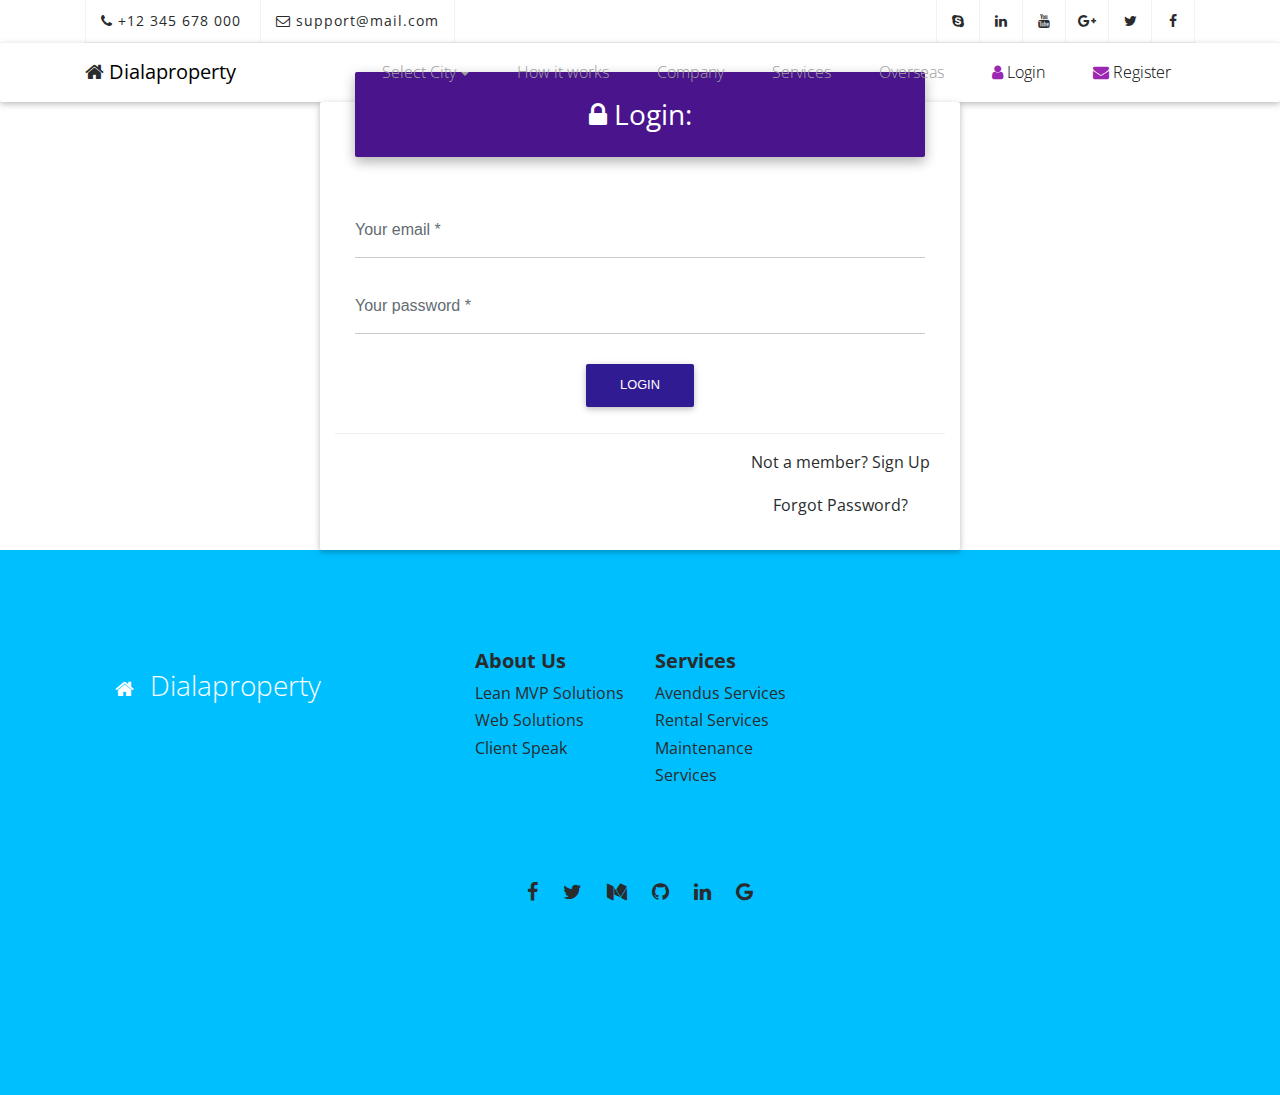
<file: Login.html>
<!DOCTYPE html>
<html lang="en">

<head>

    <meta charset="utf-8">
    <meta name="viewport" content="width=device-width, initial-scale=1, shrink-to-fit=no">
    <meta http-equiv="x-ua-compatible" content="ie=edge">

    <title>Login</title>

    <meta name="description" content="foxolabs content" />
    <meta name="keywords" content="Startups, Mobile app development, Web App development, Cloud, cyber security" />
    <meta name="author" content="foxolabs.com" />

    <!-- Facebook and Twitter integration -->
    <meta property="og:title" content=""/>
    <meta property="og:image" content=""/>
    <meta property="og:url" content=""/>
    <meta property="og:site_name" content=""/>
    <meta property="og:description" content=""/>
    <meta name="twitter:title" content="" />
    <meta name="twitter:image" content="" />
    <meta name="twitter:url" content="" />
    <meta name="twitter:card" content="" />

    <!-- Google material fonts -->
    <link href="https://fonts.googleapis.com/icon?family=Material+Icons" rel="stylesheet">
    <link href="https://fonts.googleapis.com/css?family=Open+Sans:300,400,700" rel="stylesheet">
    <!-- Font Awesome -->
    <link rel="stylesheet" href="https://maxcdn.bootstrapcdn.com/font-awesome/4.6.0/css/font-awesome.min.css">
    <!-- Bootstrap core CSS -->
    <link href="css/bootstrap.min.css" rel="stylesheet">
    <link href="css/style.css" rel="stylesheet">
    <link rel="stylesheet" type="text/css" href="css/style1.css">
    <!-- Material Design Bootstrap -->
    <link href="css/mdb.min.css" rel="stylesheet">

</head>
<body>

        
           <!-- Start Top Bar -->
            <div class="container">
                <div class="row">
                    <div class="col-md-12">
                        <div class="top-bar">
                            <div class="row">
                                    
                                <div class="col-md-6">
                                    <!-- Start Contact Info -->
                                    <ul class="contact-details ">
                                        <li class="animated fadeIn"><a href="#"><i class="fa fa-phone"></i> +12 345 678 000</a>
                                        </li>
                                        <li class="animated fadeIn"><a href="#"><i class="fa fa-envelope-o"></i> support@mail.com</a>
                                        </li> 
                                    </ul>
                                    <!-- End Contact Info -->
                                </div><!-- .col-md-6 -->
                                
                                <div class="col-md-6">
                                    <!-- Start Social Links -->
                                    <ul class="social-list">
                                        <li>
                                            <a href="#"><i class="fa fa-facebook"></i></a>
                                        </li>
                                        <li>
                                            <a href="#"><i class="fa fa-twitter"></i></a>
                                        </li>
                                        <li>
                                            <a href="#"><i class="fa fa-google-plus"></i></a>
                                        </li>
                                        <li>
                                            <a href="#"><i class="fa fa-youtube"></i></a>
                                        </li>
                                        <li>
                                            <a href="#"><i class="fa fa-linkedin"></i></a>
                                        </li>
                                        <li>
                                            <a href="#"><i class="fa fa-skype"></i></a>
                                        </li>
                                    </ul>
                                    <!-- End Social Links -->
                                </div><!-- .col-md-6 -->
                            </div>
                                
                                
                        </div>
                    </div>                        

                </div><!-- .row -->
            </div><!-- .container -->
            <!-- End Top Bar -->
            <!--Navbar-->
    <nav class="navbar navbar-default navbar-toggleable-md navbar-light scrolling-navbar ">
        <div class="container">
            <button class="navbar-toggler navbar-toggler-right" type="button" data-toggle="collapse" data-target="#navbarNav1" aria-controls="navbarNav1" aria-expanded="false" aria-label="Toggle navigation">
                <span class="navbar-toggler-icon"></span>
            </button>
            <a class="navbar-brand" href="Home.html"><i class="fa fa-home" aria-hidden="true"></i>
                <strong class="black-text">Dialaproperty</strong>
            </a>
            <div class="collapse navbar-collapse" id="navbarNav1">
                <ul class="navbar-nav ml-auto">
                    <li class="nav-item btn-group">
                            <a class="nav-link grey-text dropdown-toggle" id="dropdownMenu1" data-toggle="dropdown" aria-haspopup="true" aria-expanded="false">Select City</a>
                        <div class="dropdown-menu" aria-labelledby="dropdownMenu1">
                            <a class="dropdown-item">Chennai</a>
                            <a class="dropdown-item">Mumbai</a>
                            <a class="dropdown-item">Pune</a>
                            <a class="dropdown-item">Madurai</a>
                            <a class="dropdown-item">Banglore</a>
                            <a class="dropdown-item">Delhi</a>
                        </div>
                    </li>
                    <li class="nav-item"><a class="nav-link grey-text" href="How it works.html">How it works<span class="sr-only">(current)</span></a></li>
                    <li class="nav-item"><a class="nav-link grey-text" href="Company.html">Company</a></li>
                    <li class="nav-item"><a class="nav-link grey-text" href="Services.html">Services</a></li>
                    <li class="nav-item"><a class="nav-link grey-text" href="Overseas.html">Overseas</a></li>
                </ul>
                <ul class="navbar-nav nav-flex-icons">
                    <li class="nav-item"><a class="nav-link" href="Login.html"><i class="fa fa-user purple-text"></i> <span class="hidden-sm-down black-text">Login</span></a></li>
                    <li class="nav-item"><a class="nav-link" href="Register.html"><i class="fa fa-envelope purple-text"></i> <span class="hidden-sm-down black-text">Register</span></a></li>
                </ul>
            </div>
        </div>
    </nav>
    <!--/.Navbar-->
<!--master container-->
<div class="container-fluid foxo-services-master col-md-12">
<div class="row">
<!--Form with header-->
<div class="card col-md-6 offset-md-3 animated zoomIn ">
    <div class="card-block">

        <!--Header-->
        <div class="form-header  purple darken-4">
            <h3><i class="fa fa-lock"></i> Login:</h3>
        </div>

        <!--Body-->
        <div class="md-form">
            <input type="text" id="form2" placeholder="Your email *" class="form-control">
        </div>

        <div class="md-form">
            <input type="password" id="form4" placeholder="Your password *" class="form-control">
        </div>

        <div class="text-center">
            <button class="btn btn-deep-purple">Login</button>
        </div>

    </div>

    <!--Footer-->
    <div class="modal-footer">
        <div class="options">
            <p>Not a member? <a href="#">Sign Up</a></p>
            <p>Forgot <a href="#">Password?</a></p>
        </div>
    </div>

</div>
<!--/Form with header-->

</div>
</div>

<!--master container-->

    <div class="gototop js-top">
        <a href="#" class="js-gotop"><i class="icon-arrow-up"></i></a>
    </div>

    <!-- SCRIPTS -->

    <!-- JQuery -->
    <script type="text/javascript" src="js/jquery-2.2.3.min.js"></script>

    <!-- Bootstrap tooltips -->
    <script type="text/javascript" src="js/tether.min.js"></script>

    <!-- Bootstrap core JavaScript -->
    <script type="text/javascript" src="js/bootstrap.min.js"></script>

    <!-- MDB core JavaScript -->
    <script type="text/javascript" src="js/mdb.min.js"></script>
    <!-- Gototop JavaScript -->
    <script type="text/javascript" src="js/main.js"></script>

    
    <!--animationon on the scroll -->
    <script>
    new WOW().init(); 
    </script>

</body>
</html>
</div> <!-- /container -->
                
<!--footer section start-->
    <footer id="foxo-footer">
        <div class="container">
            <div class="row">
                <div class="col-md-4 foxo-subheader">
                        <h3 class="footer-header white-text"><a class="navbar-brand" href="#"><i class="fa fa-home" aria-hidden="true"></i></a>Dialaproperty</h3>
                    </div>
                <div class="col-md-2 col-sm-4 col-xs-6 col-md-push-1 ">
                    <h5>About Us</h5>
                    <ul class="foxo-footer-links">
                        <li><a href="#!">Lean MVP Solutions</a></li>
                        <li><a href="#!">Web Solutions</a></li>
                        <li><a href="#!">Client Speak</a></li>
                    </ul>
                </div>

                <div class="col-md-2 col-sm-4 col-xs-6 col-md-push-1 ">
                    <h5>Services</h5>                
                    <ul class="foxo-footer-links">
                        <li><a href="#!">Avendus Services</a></li>
                        <li><a href="#!">Rental Services</a></li>
                        <li><a href="#!">Maintenance Services</a></li>
                        
                    </ul>
                </div>

                
            </div>

            <div class="row">
                <div class="col-md-12 text-center copyright">

                    <p>
                        <ul class="foxo-social-icons">
                            <li><a href="#!"><i class="fa fa-facebook" aria-hidden="true"></i></a></li>
                            <li><a href="#!"><i class="fa fa-twitter" aria-hidden="true"></i></a></li>
                            <li><a href="#!"><i class="fa fa-medium" aria-hidden="true"></i></li>
                            <li><a href="#!"><i class="fa fa-github" aria-hidden="true"></i></li>
                            <li><a href="#!"><i class="fa fa-linkedin" aria-hidden="true"></i></li>
                            <li><a href="#!"><i class="fa fa-google" aria-hidden="true"></i></li>
                        </ul>
                    </p>
                </div>
            </div>

        </div>
    </footer>
    <!--footer section end-->


 

    <div class="gototop js-top">
        <a href="#" class="js-gotop"><i class="icon-arrow-up"></i></a>
    </div>

    <!-- SCRIPTS -->

    <!-- JQuery -->
    <script type="text/javascript" src="js/jquery-2.2.3.min.js"></script>

    <!-- Bootstrap tooltips -->
    <script type="text/javascript" src="js/tether.min.js"></script>

    <!-- Bootstrap core JavaScript -->
    <script type="text/javascript" src="js/bootstrap.min.js"></script>

    <!-- MDB core JavaScript -->
    <script type="text/javascript" src="js/mdb.min.js"></script>
    <!-- Gototop JavaScript -->
    <script type="text/javascript" src="js/main.js"></script>

    
    <!--animationon on the scroll -->
    <script>
    new WOW().init(); 
    </script>

</body>
</html>
</file>
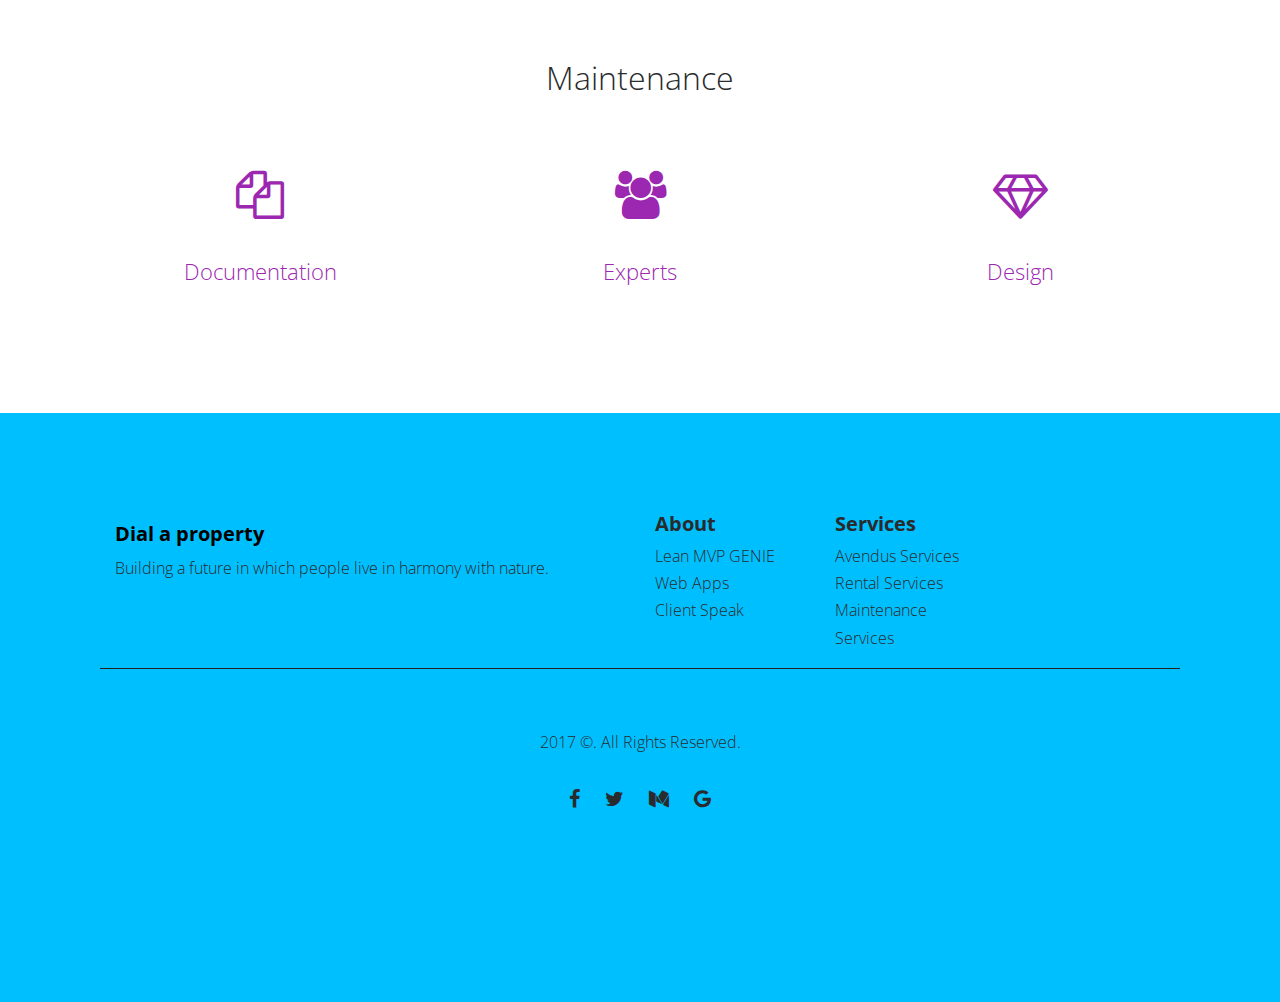
<file: maintenance.html>
<!DOCTYPE html>
<html lang="en">

<head>

    <meta charset="utf-8">
    <meta name="viewport" content="width=device-width, initial-scale=1, shrink-to-fit=no">
    <meta http-equiv="x-ua-compatible" content="ie=edge">

    <title>Maintenance</title>

    <meta name="description" content="foxolabs content" />
    <meta name="keywords" content="Startups, Mobile app development, Web App development, Cloud, cyber security" />
    <meta name="author" content="foxolabs.com" />

    <!-- Facebook and Twitter integration -->
    <meta property="og:title" content=""/>
    <meta property="og:image" content=""/>
    <meta property="og:url" content=""/>
    <meta property="og:site_name" content=""/>
    <meta property="og:description" content=""/>
    <meta name="twitter:title" content="" />
    <meta name="twitter:image" content="" />
    <meta name="twitter:url" content="" />
    <meta name="twitter:card" content="" />

    <!-- Google material fonts -->
    <link href="https://fonts.googleapis.com/icon?family=Material+Icons" rel="stylesheet">
    <link href="https://fonts.googleapis.com/css?family=Open+Sans:300,400,700" rel="stylesheet">
    <!-- Font Awesome -->
    <link rel="stylesheet" href="https://maxcdn.bootstrapcdn.com/font-awesome/4.7.0/css/font-awesome.min.css">
    <!-- Bootstrap core CSS -->
    <link href="css/bootstrap.min.css" rel="stylesheet">
    <link href="css/style.css" rel="stylesheet">
    <!-- Material Design Bootstrap -->
    <link href="css/mdb.min.css" rel="stylesheet">

</head>

<body>

   <!--Navbar-->
    
    <!--/.Navbar-->




    <!-- leanmvp genie section -->
    <div class="container-fluid " id="foxo-company-aboutus"> <!-- container start -->
        
          <div class="container"><!--sub container start-->
            <div class="row foxo-subheader">
                <!--subheader start-->
                <div class="col-lg-12 text-center animated zoomIn" data-wow-delay="0.2s">
                    <h2 class="h2-responsive">Maintenance</h2>
                    <p class="grey-text text-fluid"></p>
                </div>
            </div>
        </div> <!--sub container end-->

        <!--startup-sub-sec start-->
        <div class="container text-center">
	        <div class="row">
	                <div class="col-lg-4 animated fadeInUp purple-text aboutus-subsec">
                        <i class="fa fa-copy fa-3x" aria-hidden="true"></i>    
	                    <!--Title-->
	                    <h4 class=" text-center h4-responsive ">Documentation</h4>
	                    <p class="text-fluid text-left"></p>

	                </div>
	                <div class="col-lg-4 animated fadeInUp purple-text aboutus-subsec">
                        <i class="fa fa-users fa-3x" aria-hidden="true"></i>    
	                    <!--Title-->
	                    <h4 class=" text-center h4-responsive ">Experts</h4>
	                    <p class="text-fluid text-left"></p>

	                </div>
	                <div class="col-lg-4 animated fadeInUp purple-text aboutus-subsec">
                        <i class="fa fa-diamond fa-3x" aria-hidden="true"></i>    
	                    <!--Title-->
	                    <h4 class=" text-center h4-responsive ">Design</h4>
	                    <p class="text-fluid text-left"></p>
	                </div>
                
	        </div> <!--startup-sub-sec-->
    	</div>
    </div>

    <!--lean startup genie end-->

    

    <!--start Cyber Security mobile Overview -->
    
    <!--end Cyber Security Overview -->
    

    



    <!--footer section start-->
    <footer id="foxo-footer">
        <div class="container">
            <div class="row ">
                <div class="col-lg-6 foxo-footer-subheader">
                    <a class="navbar-brand" href="index.html">
                    <strong class="h6-responsive" style="color: #000;">Dial a property</strong>
                    </a>
                    <p class="text-fluid">Building a future in which people live in harmony with nature.</p>
                </div>
                <div class="col-lg-2 col-lg-push-1 ">
                    <h5 class="h5-responsive"><a href="startup.html">About</a></h5>
                    <ul class="foxo-footer-links">
                        <li><a href="startup.html#foxo-startup" class="text-fluid">Lean MVP GENIE</a></li>
                        <li><a href="services.html#foxo-services-web" class="text-fluid">Web Apps</a></li>
                        <li><a href="services.html#foxo-services-mobile" class="text-fluid">Client Speak</a></li>
                    </ul>
                </div>

                <div class="col-lg-2 col-lg-push-1 ">
                    <h5 class="h5-responsive"><a href="services.html">Services</a></h5>                
                    <ul class="foxo-footer-links">
                        <li><a href="services.html#foxo-services-web" class="text-fluid">Avendus Services</a></li>
                        <li><a href="services.html#foxo-services-mobile" class="text-fluid">Rental Services</a></li>
                        <li><a href="services.html#foxo-services-cyber" class="text-fluid">Maintenance Services</a></li>
                    </ul>
                </div>
<!--
                <div class="col-lg-2 col-lg-push-1">
                    <h5 class="h5-responsive"><a href="insights.html">Insights</a></h5>    
                    <h5 class="h5-responsive"><a href="career.html">Career</a></h5>  
                    <br>  
                    <h5 class="h5-responsive"><a href="company.html">Company</a></h5>                
                    <ul class="foxo-footer-links">
                        <li><a href="company.html#foxo-company-aboutus" class="text-fluid">About Us</a></li>
                        <li><a href="company.html#foxo-company-core" class="text-fluid">Core Values</a></li>
                    </ul>
                </div>
-->
            </div>

            <div class="row border-top">
                <div class="col-lg-12 text-center copyright ">
                    <p class="text-fluid">2017 &copy;. All Rights Reserved.</p>
                    <p>
                        <ul class="foxo-social-icons">
                            <li><a href="#!"><i class="fa fa-facebook fa-1x" aria-hidden="true"></i></a></li>
                            <li><a href="#!"><i class="fa fa-twitter fa-1x" aria-hidden="true"></i></a></li>
                            <li><a href="#!"><i class="fa fa-medium fa-1x" aria-hidden="true"></i></a></li>
                            <li><a href="#!"><i class="fa fa-google fa-1x" aria-hidden="true"></i></a></li>
                        </ul>
                    </p>
                </div>
            </div>

        </div>
    </footer>
    <!--footer section end-->


   <!-- JQuery -->
    <script type="text/javascript" src="js/jquery-2.2.3.min.js"></script>

    <!-- Bootstrap tooltips -->
    <script type="text/javascript" src="js/tether.min.js"></script>

    <!-- Bootstrap core JavaScript -->
    <script type="text/javascript" src="js/bootstrap.min.js"></script>

    <!-- MDB core JavaScript -->
    <script type="text/javascript" src="js/mdb.min.js"></script>
    <!-- Gototop JavaScript -->
    <script type="text/javascript" src="js/main.js"></script>

    <!--animationon on the scroll -->
    <script>
    new WOW().init(); 
    </script>

</body>

</html>
</file>
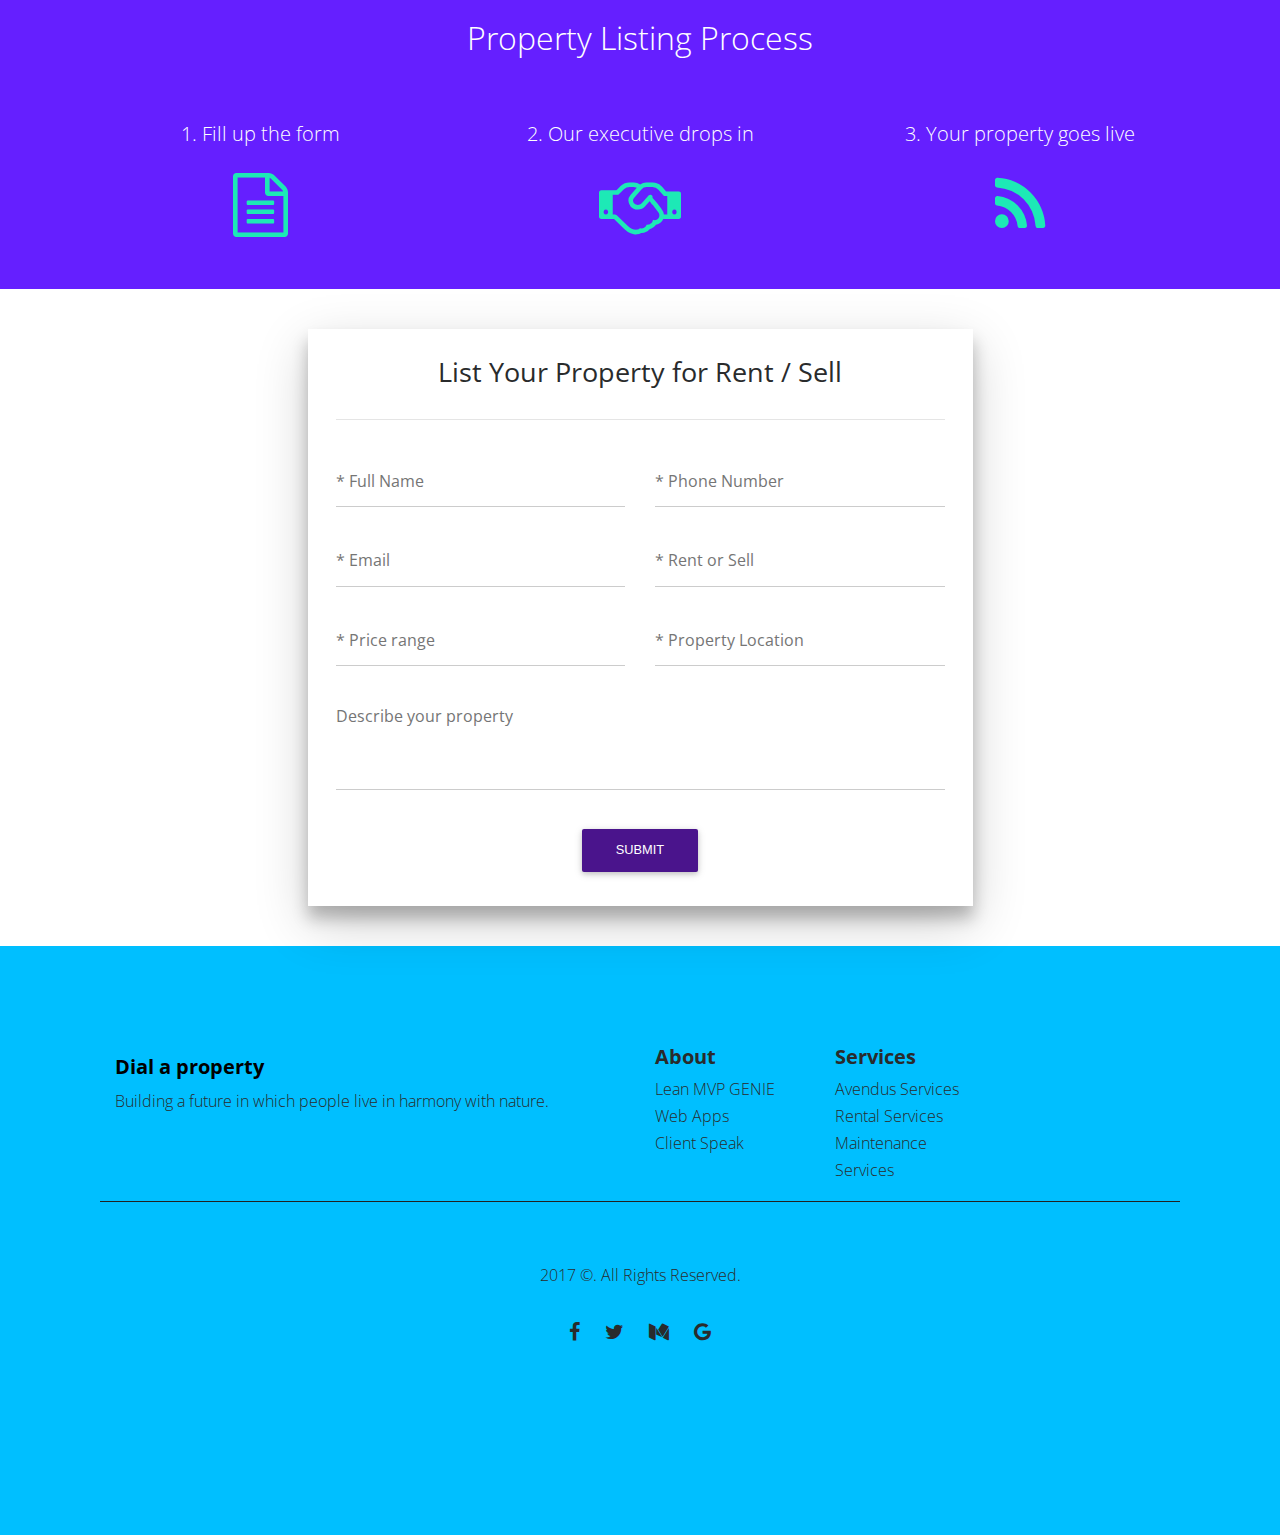
<file: owner.html>
<!DOCTYPE html>
<html lang="en">

<head>

    <meta charset="utf-8">
    <meta name="viewport" content="width=device-width, initial-scale=1, shrink-to-fit=no">
    <meta http-equiv="x-ua-compatible" content="ie=edge">

    <title>Dial a property</title>

    <meta name="description" content="foxolabs content" />
    <meta name="keywords" content="Startups, Mobile app development, Web App development, Cloud, cyber security" />
    <meta name="author" content="foxolabs.com" />

    <!-- Facebook and Twitter integration -->
    <meta property="og:title" content=""/>
    <meta property="og:image" content=""/>
    <meta property="og:url" content=""/>
    <meta property="og:site_name" content=""/>
    <meta property="og:description" content=""/>
    <meta name="twitter:title" content="" />
    <meta name="twitter:image" content="" />
    <meta name="twitter:url" content="" />
    <meta name="twitter:card" content="" />

    <!-- Google material fonts -->
    <link href="https://fonts.googleapis.com/icon?family=Material+Icons" rel="stylesheet">
    <link href="https://fonts.googleapis.com/css?family=Open+Sans:300,400,700" rel="stylesheet">
    <!-- Font Awesome -->
    <link rel="stylesheet" href="https://maxcdn.bootstrapcdn.com/font-awesome/4.7.0/css/font-awesome.min.css">
    <!-- Bootstrap core CSS -->
    <link href="css/bootstrap.min.css" rel="stylesheet">
    <link href="css/style.css" rel="stylesheet">
    <!-- Material Design Bootstrap -->
    <link href="css/mdb.min.css" rel="stylesheet">

</head>

<body>

    <!--Navbar
    
    Navbar-->



    
    <div class="container-fluid " id="foxo-startup">

        <div class="container">
            <div class="row foxo-subheader">
              
                <div class="col-lg-12 text-center animated zoomIn" data-wow-delay="0.2s">
                    <h2 class=" h2-responsive">Property Listing Process</h2>
                </div>
            </div>
        </div>

        <div class="container-fluid foxo-startup-services ">
            <div class="container">
                <div class="row">
                    <div class="col-lg-4 animated zoomIn foxo-startup-hover hoverable text-center">
                        <a href="#fill-up-the-form">
                        <span class="anchor-span"><h5 class="text-center h5-responsive">1. Fill up the form</h5></span> <span class="anchor-span"><i class="fa fa-file-text-o fa-4x" aria-hidden="true"></i></span>
                        </a>
                    </div>
                    <div class="col-lg-4 animated zoomIn foxo-startup-hover hoverable text-center">
                        <a href="#">
                        <span class="anchor-span"><h5 class="text-center h5-responsive">2. Our executive drops in</h5></span> <span class="anchor-span"><i class="fa fa-handshake-o fa-4x" aria-hidden="true"></i></span>
                        </a>
                    </div>
                    <div class="col-lg-4 animated zoomIn foxo-startup-hover hoverable text-center">
                        <a href="#">
                        <span class="anchor-span"><h5 class="text-center h5-responsive">3. Your property goes live</h5></span> <span class="anchor-span"><i class="fa fa-rss fa-4x" aria-hidden="true"></i></span>
                        </a>
                    </div>
                </div>
            </div>
        </div>
   
        
    </div>



   

    <div class="container-fluid">

    <!-- Main Container -->
    <div class="container foxo-contact" id="fill-up-the-form">
        <div class="row"><!-- row start-->
            <div class="col-md-8 col-lg-7 mx-auto float-none white z-depth-3 py-2 px-2">
                <div class="card-block"><!-- card block start-->
                    <!--Header-->
                    <div class="text-center">
                        <h3 class="h3-responsive">List Your Property for Rent / Sell</h3>
                        <hr class="mt-2 mb-2">
                    </div>                
                    <form><!-- start form -->
                      
                         <!--First row-->
                            <div class="row">
                                <!--First column-->
                                <div class="col-md-6">
                                    <div class="md-form">
                                        <input type="email" id="form81" class="form-control validate">
                                        <label for="form81" data-error="wrong" data-success="right">* Full Name</label>
                                    </div>
                                </div>

                                <!--Second column-->
                                <div class="col-md-6">
                                    <div class="md-form">
                                        <input type="email" id="form81" class="form-control validate">
                                        <label for="form81" data-error="wrong" data-success="right">* Phone Number</label>
                                    </div>
                                </div>
                            </div>
                            <!--/.First row-->
                      <!--First row-->
                            <div class="row">
                                <!--First column-->
                                <div class="col-md-6">
                                    <div class="md-form">
                                        <input type="email" id="form81" class="form-control validate">
                                        <label for="form81" data-error="wrong" data-success="right">* Email</label>
                                    </div>
                                </div>

                                <!--Second column-->
                                <div class="col-md-6">
                                    <div class="md-form">
                                        <input type="password" id="form82" class="form-control validate">
                                        <label for="form82" data-error="wrong" data-success="right">* Rent or Sell</label>
                                    </div>
                                </div>
                            </div>
                            <!--/.First row-->
                            <!-- second row-->
                        <div class="row">
                                <!--First column-->
                                <div class="col-md-6">
                                    <div class="md-form">
                                        <input type="text" id="form81" class="form-control validate">
                                        <label for="form81" data-error="wrong" data-success="right">* Price range</label>
                                    </div>
                                </div>

                                <!--Second column-->
                                <div class="col-md-6">
                                    <div class="md-form">
                                        <input type="password" id="form82" class="form-control validate">
                                        <label for="form82" data-error="wrong" data-success="right">* Property Location</label>
                                    </div>
                                </div>
                            </div>
                            <!--/.second row-->
                            
                            <div class="row">
                                
                                <div class="col-md-12">

                                    <div class="md-form">
                                        <textarea type="text" id="form76" class="md-textarea"></textarea>
                                        <label for="form76">Describe your property</label>
                                    </div>

                                </div>
                            </div>
                            
                    </form><!-- start form -->
                    <!-- text start-->
                    <div class="text-center">
                        <button class="btn btn-purple">Submit</button>
                    </div>
                    <!-- text end -->
                </div><!-- card block end -->
            </div><!-- col end -->
        </div> <!-- row start-->
    </div>
     </div>



    <!--footer section start-->
    <footer id="foxo-footer">
        <div class="container">
            <div class="row ">
                <div class="col-lg-6 foxo-footer-subheader">
                    <a class="navbar-brand" href="index.html">
                    <strong class="h6-responsive" style="color: #000;">Dial a property</strong>
                    </a>
                    <p class="text-fluid">Building a future in which people live in harmony with nature.</p>
                </div>
                <div class="col-lg-2 col-lg-push-1 ">
                    <h5 class="h5-responsive"><a href="startup.html">About</a></h5>
                    <ul class="foxo-footer-links">
                        <li><a href="startup.html#foxo-startup" class="text-fluid">Lean MVP GENIE</a></li>
                        <li><a href="services.html#foxo-services-web" class="text-fluid">Web Apps</a></li>
                        <li><a href="services.html#foxo-services-mobile" class="text-fluid">Client Speak</a></li>
                    </ul>
                </div>

                <div class="col-lg-2 col-lg-push-1 ">
                    <h5 class="h5-responsive"><a href="services.html">Services</a></h5>                
                    <ul class="foxo-footer-links">
                        <li><a href="services.html#foxo-services-web" class="text-fluid">Avendus Services</a></li>
                        <li><a href="services.html#foxo-services-mobile" class="text-fluid">Rental Services</a></li>
                        <li><a href="services.html#foxo-services-cyber" class="text-fluid">Maintenance Services</a></li>
                    </ul>
                </div>
<!--
                <div class="col-lg-2 col-lg-push-1">
                    <h5 class="h5-responsive"><a href="insights.html">Insights</a></h5>    
                    <h5 class="h5-responsive"><a href="career.html">Career</a></h5>  
                    <br>  
                    <h5 class="h5-responsive"><a href="company.html">Company</a></h5>                
                    <ul class="foxo-footer-links">
                        <li><a href="company.html#foxo-company-aboutus" class="text-fluid">About Us</a></li>
                        <li><a href="company.html#foxo-company-core" class="text-fluid">Core Values</a></li>
                    </ul>
                </div>
-->
            </div>

            <div class="row border-top">
                <div class="col-lg-12 text-center copyright ">
                    <p class="text-fluid">2017 &copy;. All Rights Reserved.</p>
                    <p>
                        <ul class="foxo-social-icons">
                            <li><a href="#!"><i class="fa fa-facebook fa-1x" aria-hidden="true"></i></a></li>
                            <li><a href="#!"><i class="fa fa-twitter fa-1x" aria-hidden="true"></i></a></li>
                            <li><a href="#!"><i class="fa fa-medium fa-1x" aria-hidden="true"></i></a></li>
                            <li><a href="#!"><i class="fa fa-google fa-1x" aria-hidden="true"></i></a></li>
                        </ul>
                    </p>
                </div>
            </div>

        </div>
    </footer>
    <!--footer section end-->
    <!--footer section end-->


   <!-- JQuery -->
    <script type="text/javascript" src="js/jquery-2.2.3.min.js"></script>

    <!-- Bootstrap tooltips -->
    <script type="text/javascript" src="js/tether.min.js"></script>

    <!-- Bootstrap core JavaScript -->
    <script type="text/javascript" src="js/bootstrap.min.js"></script>

    <!-- MDB core JavaScript -->
    <script type="text/javascript" src="js/mdb.min.js"></script>
    <!-- Gototop JavaScript -->
    <script type="text/javascript" src="js/main.js"></script>

    <!--animationon on the scroll -->
    <script>
    new WOW().init(); 
    </script>

</body>

</html>
</file>
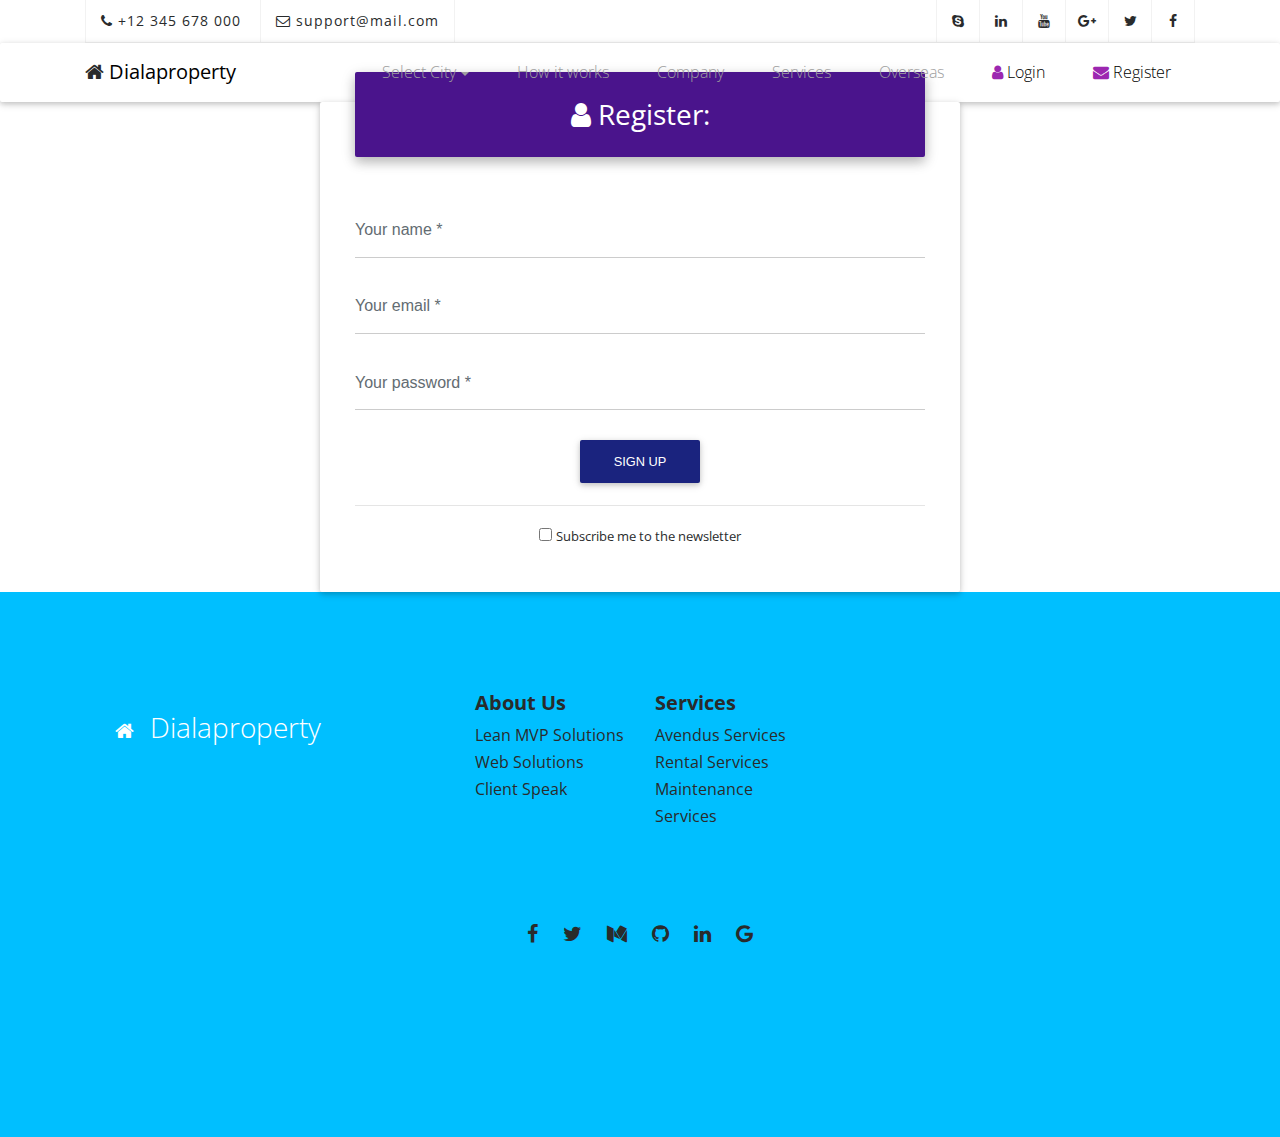
<file: Register.html>
<!DOCTYPE html>
<html lang="en">

<head>

    <meta charset="utf-8">
    <meta name="viewport" content="width=device-width, initial-scale=1, shrink-to-fit=no">
    <meta http-equiv="x-ua-compatible" content="ie=edge">

    <title>Register</title>

    <meta name="description" content="foxolabs content" />
    <meta name="keywords" content="Startups, Mobile app development, Web App development, Cloud, cyber security" />
    <meta name="author" content="foxolabs.com" />

    <!-- Facebook and Twitter integration -->
    <meta property="og:title" content=""/>
    <meta property="og:image" content=""/>
    <meta property="og:url" content=""/>
    <meta property="og:site_name" content=""/>
    <meta property="og:description" content=""/>
    <meta name="twitter:title" content="" />
    <meta name="twitter:image" content="" />
    <meta name="twitter:url" content="" />
    <meta name="twitter:card" content="" />

    <!-- Google material fonts -->
    <link href="https://fonts.googleapis.com/icon?family=Material+Icons" rel="stylesheet">
    <link href="https://fonts.googleapis.com/css?family=Open+Sans:300,400,700" rel="stylesheet">
    <!-- Font Awesome -->
    <link rel="stylesheet" href="https://maxcdn.bootstrapcdn.com/font-awesome/4.6.0/css/font-awesome.min.css">
    <!-- Bootstrap core CSS -->
    <link href="css/bootstrap.min.css" rel="stylesheet">
    <link href="css/style.css" rel="stylesheet">
    <link rel="stylesheet" type="text/css" href="css/style1.css">
    <!-- Material Design Bootstrap -->
    <link href="css/mdb.min.css" rel="stylesheet">

</head>
<body>
        
            <!-- Start Top Bar -->
            <div class="container">
                <div class="row">
                    <div class="col-md-12">
                        <div class="top-bar">
                            <div class="row">
                                    
                                <div class="col-md-6">
                                    <!-- Start Contact Info -->
                                    <ul class="contact-details ">
                                        <li class="animated fadeIn"><a href="#"><i class="fa fa-phone"></i> +12 345 678 000</a>
                                        </li>
                                        <li class="animated fadeIn"><a href="#"><i class="fa fa-envelope-o"></i> support@mail.com</a>
                                        </li> 
                                    </ul>
                                    <!-- End Contact Info -->
                                </div><!-- .col-md-6 -->
                                
                                <div class="col-md-6">
                                    <!-- Start Social Links -->
                                    <ul class="social-list">
                                        <li>
                                            <a href="#"><i class="fa fa-facebook"></i></a>
                                        </li>
                                        <li>
                                            <a href="#"><i class="fa fa-twitter"></i></a>
                                        </li>
                                        <li>
                                            <a href="#"><i class="fa fa-google-plus"></i></a>
                                        </li>
                                        <li>
                                            <a href="#"><i class="fa fa-youtube"></i></a>
                                        </li>
                                        <li>
                                            <a href="#"><i class="fa fa-linkedin"></i></a>
                                        </li>
                                        <li>
                                            <a href="#"><i class="fa fa-skype"></i></a>
                                        </li>
                                    </ul>
                                    <!-- End Social Links -->
                                </div><!-- .col-md-6 -->
                            </div>
                                
                                
                        </div>
                    </div>                        

                </div><!-- .row -->
            </div><!-- .container -->
            <!-- End Top Bar -->
            <!--Navbar-->
    <nav class="navbar navbar-default navbar-toggleable-md navbar-light scrolling-navbar ">
        <div class="container">
            <button class="navbar-toggler navbar-toggler-right" type="button" data-toggle="collapse" data-target="#navbarNav1" aria-controls="navbarNav1" aria-expanded="false" aria-label="Toggle navigation">
                <span class="navbar-toggler-icon"></span>
            </button>
            <a class="navbar-brand" href="Home.html"><i class="fa fa-home" aria-hidden="true"></i>
                <strong class="black-text">Dialaproperty</strong>
            </a>
            <div class="collapse navbar-collapse" id="navbarNav1">
                <ul class="navbar-nav ml-auto">
                    <li class="nav-item btn-group">
                            <a class="nav-link grey-text dropdown-toggle" id="dropdownMenu1" data-toggle="dropdown" aria-haspopup="true" aria-expanded="false">Select City</a>
                        <div class="dropdown-menu" aria-labelledby="dropdownMenu1">
                            <a class="dropdown-item">Chennai</a>
                            <a class="dropdown-item">Mumbai</a>
                            <a class="dropdown-item">Pune</a>
                            <a class="dropdown-item">Madurai</a>
                            <a class="dropdown-item">Banglore</a>
                            <a class="dropdown-item">Delhi</a>
                        </div>
                    </li>
                    <li class="nav-item"><a class="nav-link grey-text" href="How it works.html">How it works<span class="sr-only">(current)</span></a></li>
                    <li class="nav-item"><a class="nav-link grey-text" href="Company.html">Company</a></li>
                    <li class="nav-item"><a class="nav-link grey-text" href="Services.html">Services</a></li>
                    <li class="nav-item"><a class="nav-link grey-text" href="Overseas.html">Overseas</a></li>
                </ul>
                <ul class="navbar-nav nav-flex-icons">
                    <li class="nav-item"><a class="nav-link" href="Login.html"><i class="fa fa-user purple-text"></i> <span class="hidden-sm-down black-text">Login</span></a></li>
                    <li class="nav-item"><a class="nav-link" href="Register.html"><i class="fa fa-envelope purple-text"></i> <span class="hidden-sm-down black-text">Register</span></a></li>
                </ul>
            </div>
        </div>
    </nav>
    <!--/.Navbar-->
<!--master container-->
<div class="container-fluid foxo-services-master col-md-12">
<div class="row">
    <!--Form with header-->
<div class="card col-md-6 offset-md-3 animated zoomIn ">
    <div class="card-block">

        <!--Header-->
        <div class="form-header purple darken-4">
            <h3><i class="fa fa-user"></i> Register:</h3>
        </div>

        <!--Body-->
        <div class="md-form">
            <input type="text" id="form3" placeholder="Your name *" class="form-control">
        </div>
        <div class="md-form">
            <input type="text" id="form2" placeholder="Your email *" class="form-control">
        </div>

        <div class="md-form">
            <input type="password" id="form4" placeholder="Your password *" class="form-control">
        </div>

        <div class="text-center">
            <button class="btn btn-indigo">Sign up</button>
            <hr>
            <fieldset class="form-group">
                <input type="checkbox" id="checkbox1">
                <label for="checkbox1">Subscribe me to the newsletter</label>
            </fieldset>
        </div>

    </div>
</div>
<!--/Form with header-->

</div>
</div>

<!--footer section start-->
    <footer id="foxo-footer">
        <div class="container">
            <div class="row">
                <div class="col-md-4 foxo-subheader">
                        <h3 class="footer-header white-text"><a class="navbar-brand" href="#"><i class="fa fa-home" aria-hidden="true"></i></a>Dialaproperty</h3>
                    </div>
                <div class="col-md-2 col-sm-4 col-xs-6 col-md-push-1 ">
                    <h5>About Us</h5>
                    <ul class="foxo-footer-links">
                        <li><a href="#!">Lean MVP Solutions</a></li>
                        <li><a href="#!">Web Solutions</a></li>
                        <li><a href="#!">Client Speak</a></li>
                    </ul>
                </div>

                <div class="col-md-2 col-sm-4 col-xs-6 col-md-push-1 ">
                    <h5>Services</h5>                
                    <ul class="foxo-footer-links">
                        <li><a href="#!">Avendus Services</a></li>
                        <li><a href="#!">Rental Services</a></li>
                        <li><a href="#!">Maintenance Services</a></li>
                        
                    </ul>
                </div>

                
            </div>

            <div class="row">
                <div class="col-md-12 text-center copyright">

                    <p>
                        <ul class="foxo-social-icons">
                            <li><a href="#!"><i class="fa fa-facebook" aria-hidden="true"></i></a></li>
                            <li><a href="#!"><i class="fa fa-twitter" aria-hidden="true"></i></a></li>
                            <li><a href="#!"><i class="fa fa-medium" aria-hidden="true"></i></li>
                            <li><a href="#!"><i class="fa fa-github" aria-hidden="true"></i></li>
                            <li><a href="#!"><i class="fa fa-linkedin" aria-hidden="true"></i></li>
                            <li><a href="#!"><i class="fa fa-google" aria-hidden="true"></i></li>
                        </ul>
                    </p>
                </div>
            </div>

        </div>
    </footer>
    <!--footer section end-->

<!--master container-->

    <div class="gototop js-top">
        <a href="#" class="js-gotop"><i class="icon-arrow-up"></i></a>
    </div>

    <!-- SCRIPTS -->

    <!-- JQuery -->
    <script type="text/javascript" src="js/jquery-2.2.3.min.js"></script>

    <!-- Bootstrap tooltips -->
    <script type="text/javascript" src="js/tether.min.js"></script>

    <!-- Bootstrap core JavaScript -->
    <script type="text/javascript" src="js/bootstrap.min.js"></script>

    <!-- MDB core JavaScript -->
    <script type="text/javascript" src="js/mdb.min.js"></script>
    <!-- Gototop JavaScript -->
    <script type="text/javascript" src="js/main.js"></script>

    
    <!--animationon on the scroll -->
    <script>
    new WOW().init(); 
    </script>

</body>
</html>
</file>
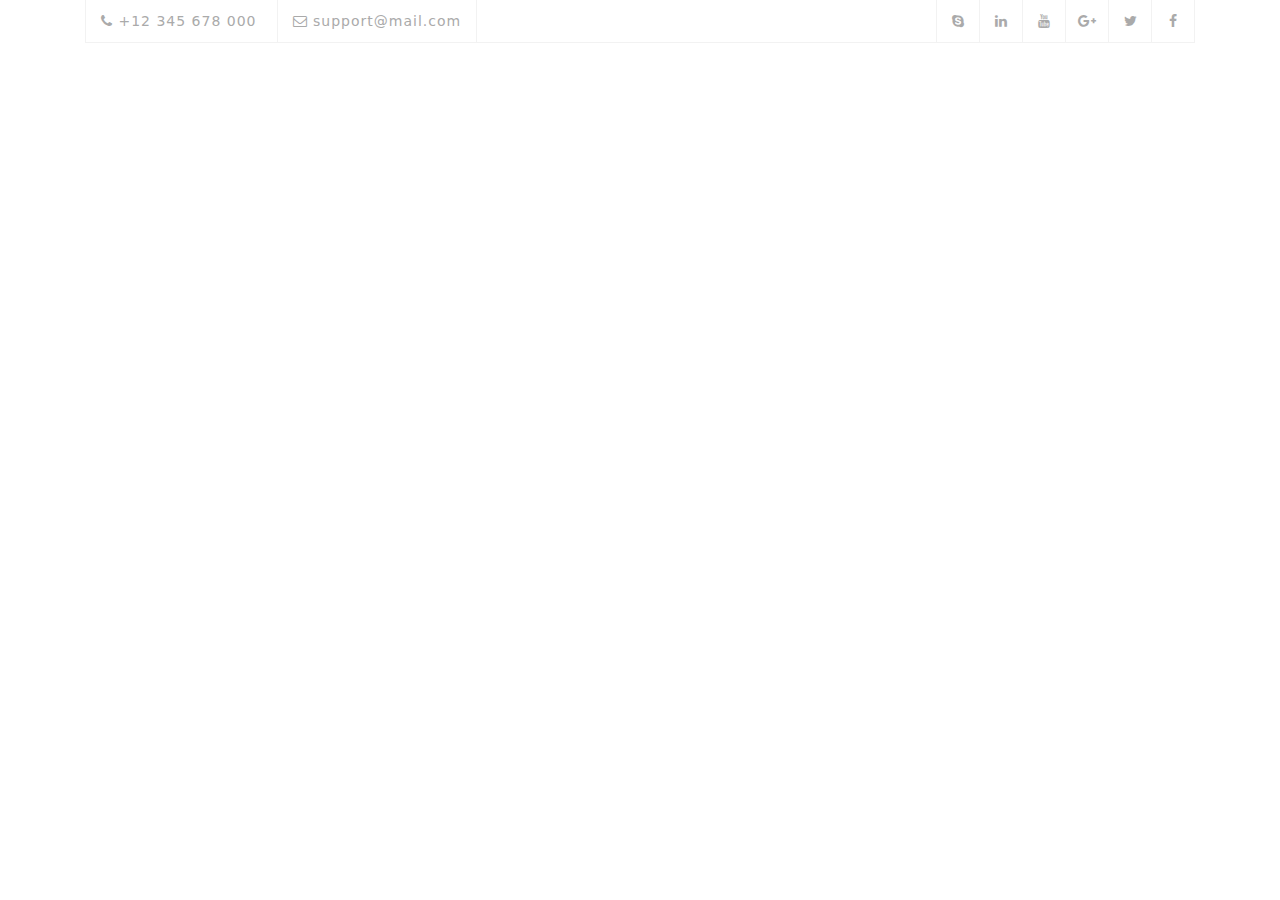
<file: sample.html>
<!doctype html>
<!--[if IE 8 ]><html class="ie ie8" lang="en"> <![endif]-->
<!--[if (gte IE 9)|!(IE)]><html lang="en" class="no-js"> <![endif]-->
<html lang="en">

    <head>

        <!-- Basic -->
        <title>Sulfur | Home</title>

        <!-- Define Charset -->
        <meta charset="utf-8">

        <link href="css/bootstrap.min.css" rel="stylesheet">

        <link rel="stylesheet" href="https://maxcdn.bootstrapcdn.com/font-awesome/4.6.0/css/font-awesome.min.css">

        <!-- Sulfur CSS Styles  -->
        <link rel="stylesheet" type="text/css" href="css/style1.css">



    </head>

    <body>
    
        <header class="clearfix">
        
           <!-- Start Top Bar -->
            <div class="container">
                <div class="row">
                    <div class="col-md-12">
                        <div class="top-bar">
                            <div class="row">
                                    
                                <div class="col-md-6">
                                    <!-- Start Contact Info -->
                                    <ul class="contact-details ">
                                        <li class="animated fadeIn"><a href="#"><i class="fa fa-phone"></i> +12 345 678 000</a>
                                        </li>
                                        <li class="animated fadeIn"><a href="#"><i class="fa fa-envelope-o"></i> support@mail.com</a>
                                        </li> 
                                    </ul>
                                    <!-- End Contact Info -->
                                </div><!-- .col-md-6 -->
                                
                                <div class="col-md-6">
                                    <!-- Start Social Links -->
                                    <ul class="social-list">
                                        <li>
                                            <a href="#"><i class="fa fa-facebook"></i></a>
                                        </li>
                                        <li>
                                            <a href="#"><i class="fa fa-twitter"></i></a>
                                        </li>
                                        <li>
                                            <a href="#"><i class="fa fa-google-plus"></i></a>
                                        </li>
                                        <li>
                                            <a href="#"><i class="fa fa-youtube"></i></a>
                                        </li>
                                        <li>
                                            <a href="#"><i class="fa fa-linkedin"></i></a>
                                        </li>
                                        <li>
                                            <a href="#"><i class="fa fa-skype"></i></a>
                                        </li>
                                    </ul>
                                    <!-- End Social Links -->
                                </div><!-- .col-md-6 -->
                            </div>
                                
                                
                        </div>
                    </div>                        

                </div><!-- .row -->
            </div><!-- .container -->
            <!-- End Top Bar -->
         </header>
        
    
    </body>
</html>
</file>
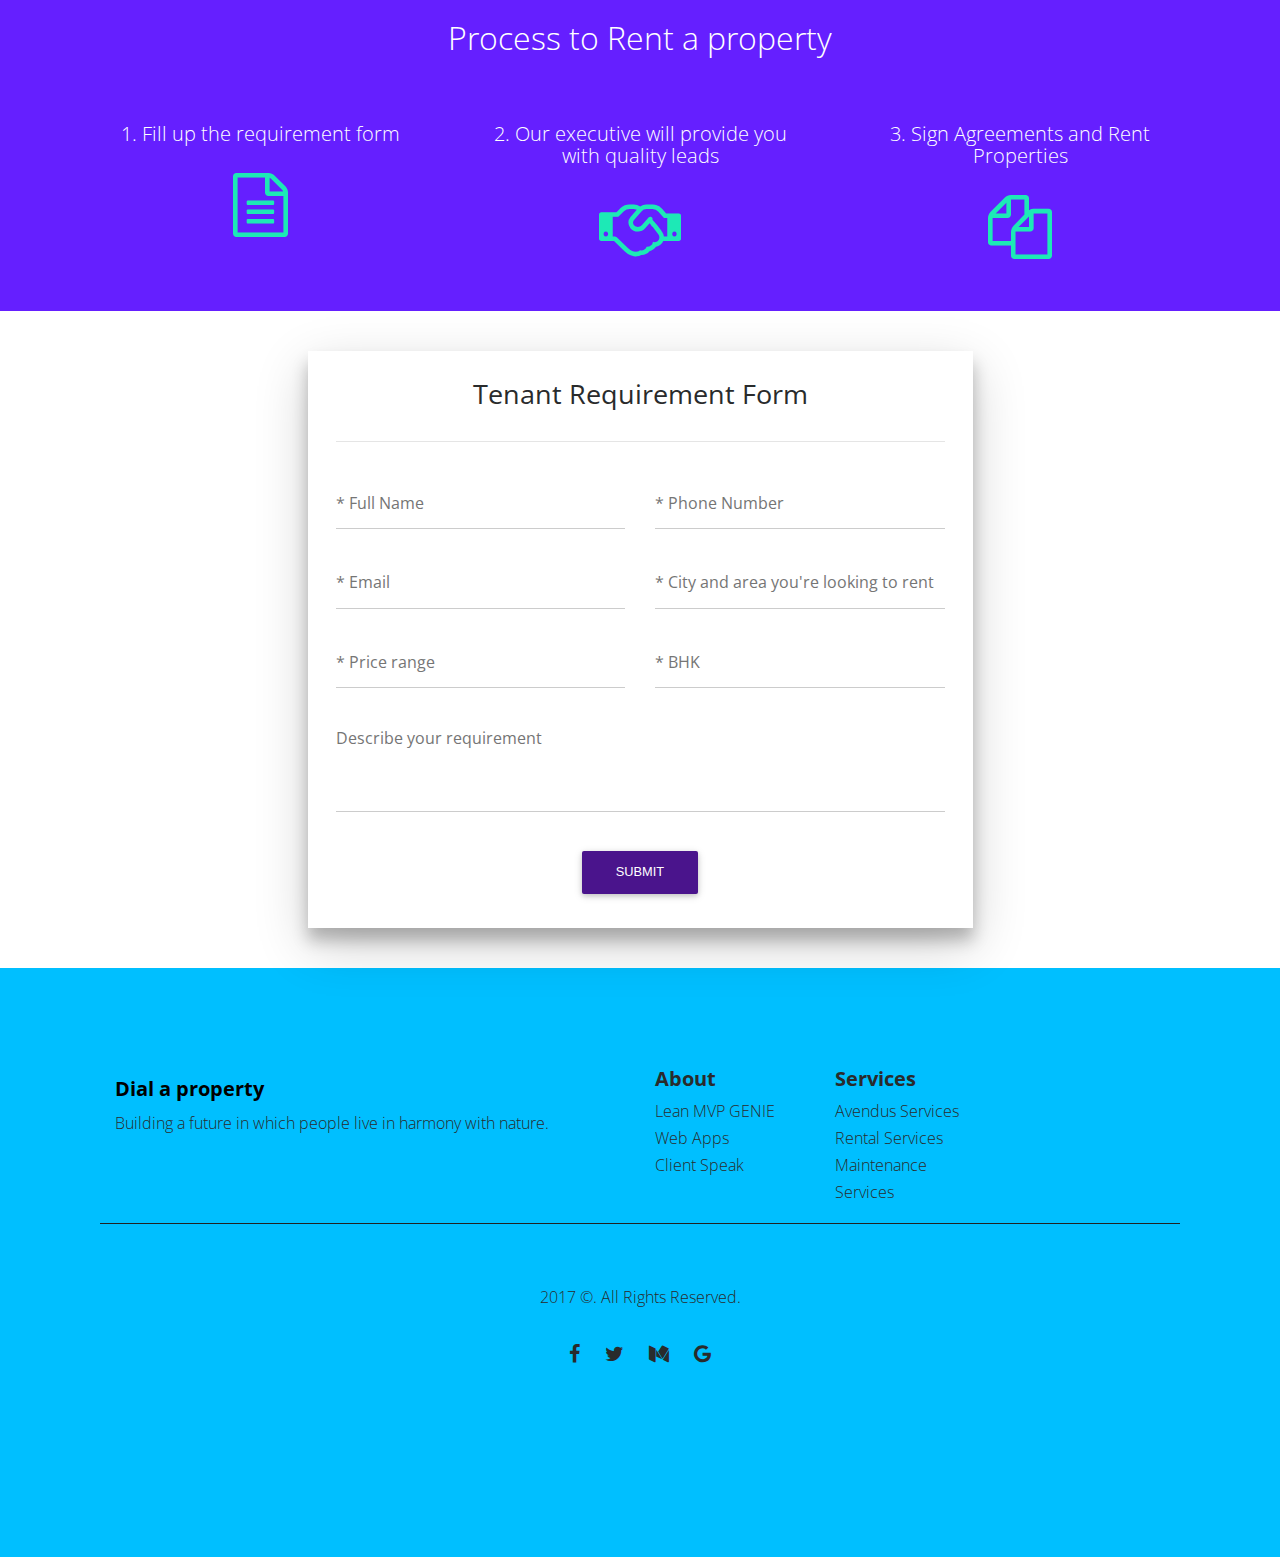
<file: tenant.html>
<!DOCTYPE html>
<html lang="en">

<head>

    <meta charset="utf-8">
    <meta name="viewport" content="width=device-width, initial-scale=1, shrink-to-fit=no">
    <meta http-equiv="x-ua-compatible" content="ie=edge">

    <title>Dial a property</title>

    <meta name="description" content="foxolabs content" />
    <meta name="keywords" content="Startups, Mobile app development, Web App development, Cloud, cyber security" />
    <meta name="author" content="foxolabs.com" />

    <!-- Facebook and Twitter integration -->
    <meta property="og:title" content=""/>
    <meta property="og:image" content=""/>
    <meta property="og:url" content=""/>
    <meta property="og:site_name" content=""/>
    <meta property="og:description" content=""/>
    <meta name="twitter:title" content="" />
    <meta name="twitter:image" content="" />
    <meta name="twitter:url" content="" />
    <meta name="twitter:card" content="" />

    <!-- Google material fonts -->
    <link href="https://fonts.googleapis.com/icon?family=Material+Icons" rel="stylesheet">
    <link href="https://fonts.googleapis.com/css?family=Open+Sans:300,400,700" rel="stylesheet">
    <!-- Font Awesome -->
    <link rel="stylesheet" href="https://maxcdn.bootstrapcdn.com/font-awesome/4.7.0/css/font-awesome.min.css">
    <!-- Bootstrap core CSS -->
    <link href="css/bootstrap.min.css" rel="stylesheet">
    <link href="css/style.css" rel="stylesheet">
    <!-- Material Design Bootstrap -->
    <link href="css/mdb.min.css" rel="stylesheet">

</head>

<body>

    <!--Navbar
    
    Navbar-->



    
    <div class="container-fluid" id="foxo-startup">

        <div class="container">
            <div class="row foxo-subheader">
              
                <div class="col-lg-12 text-center animated zoomIn" data-wow-delay="0.2s">
                    <h2 class=" h2-responsive">Process to Rent a property</h2>
                </div>
            </div>
        </div>

        <div class="container-fluid foxo-startup-services">
            <div class="container">
                <div class="row">
                    <div class="col-lg-4 animated zoomIn foxo-startup-hover hoverable text-center">
                        <a href="#fill-up-the-form">
                        <span class="anchor-span"><h5 class="text-center h5-responsive">1. Fill up the requirement form</h5></span> <span class="anchor-span"><i class="fa fa-file-text-o fa-4x" aria-hidden="true"></i></span>
                        </a>
                    </div>
                    <div class="col-lg-4 animated zoomIn foxo-startup-hover hoverable text-center">
                        <a href="#">
                        <span class="anchor-span"><h5 class="text-center h5-responsive">2. Our executive will provide you with quality leads</h5></span> <span class="anchor-span"><i class="fa fa-handshake-o fa-4x" aria-hidden="true"></i></span>
                        </a>
                    </div>
                    <div class="col-lg-4 animated zoomIn foxo-startup-hover hoverable text-center">
                        <a href="#">
                        <span class="anchor-span"><h5 class="text-center h5-responsive">3. Sign Agreements and Rent Properties</h5></span> <span class="anchor-span"><i class="fa fa-copy fa-4x" aria-hidden="true"></i></span>
                        </a>
                    </div>
                </div>
            </div>
        </div>
   
        
    </div>



   

    <div class="container-fluid">

    <!-- Main Container -->
    <div class="container foxo-contact" id="fill-up-the-form">
        <div class="row"><!-- row start-->
            <div class="col-md-8 col-lg-7 mx-auto float-none white z-depth-3 py-2 px-2">
                <div class="card-block"><!-- card block start-->
                    <!--Header-->
                    <div class="text-center">
                        <h3 class="h3-responsive">Tenant Requirement Form</h3>
                        <hr class="mt-2 mb-2">
                    </div>                
                    <form><!-- start form -->
                      
                         <!--First row-->
                            <div class="row">
                                <!--First column-->
                                <div class="col-md-6">
                                    <div class="md-form">
                                        <input type="email" id="form81" class="form-control validate">
                                        <label for="form81" data-error="wrong" data-success="right">* Full Name</label>
                                    </div>
                                </div>

                                <!--Second column-->
                                <div class="col-md-6">
                                    <div class="md-form">
                                        <input type="email" id="form81" class="form-control validate">
                                        <label for="form81" data-error="wrong" data-success="right">* Phone Number</label>
                                    </div>
                                </div>
                            </div>
                            <!--/.First row-->
                      <!--First row-->
                            <div class="row">
                                <!--First column-->
                                <div class="col-md-6">
                                    <div class="md-form">
                                        <input type="email" id="form81" class="form-control validate">
                                        <label for="form81" data-error="wrong" data-success="right">* Email</label>
                                    </div>
                                </div>

                                <!--Second column-->
                                <div class="col-md-6">
                                    <div class="md-form">
                                        <input type="password" id="form82" class="form-control validate">
                                        <label for="form82" data-error="wrong" data-success="right">* City and area you're looking to rent</label>
                                    </div>
                                </div>
                            </div>
                            <!--/.First row-->
                            <!-- second row-->
                        <div class="row">
                                <!--First column-->
                                <div class="col-md-6">
                                    <div class="md-form">
                                        <input type="text" id="form81" class="form-control validate">
                                        <label for="form81" data-error="wrong" data-success="right">* Price range</label>
                                    </div>
                                </div>

                                <!--Second column-->
                                <div class="col-md-6">
                                    <div class="md-form">
                                        <input type="password" id="form82" class="form-control validate">
                                        <label for="form82" data-error="wrong" data-success="right">* BHK</label>
                                    </div>
                                </div>
                            </div>
                            <!--/.second row-->
                            
                            <div class="row">
                                
                                <div class="col-md-12">

                                    <div class="md-form">
                                        <textarea type="text" id="form76" class="md-textarea"></textarea>
                                        <label for="form76">Describe your requirement</label>
                                    </div>

                                </div>
                            </div>
                            
                    </form><!-- start form -->
                    <!-- text start-->
                    <div class="text-center">
                        <button class="btn btn-purple">Submit</button>
                    </div>
                    <!-- text end -->
                </div><!-- card block end -->
            </div><!-- col end -->
        </div> <!-- row start-->
    </div>
     </div>



    <!--footer section start-->
    <footer id="foxo-footer">
        <div class="container">
            <div class="row ">
                <div class="col-lg-6 foxo-footer-subheader">
                    <a class="navbar-brand" href="index.html">
                    <strong class="h6-responsive" style="color: #000;">Dial a property</strong>
                    </a>
                    <p class="text-fluid">Building a future in which people live in harmony with nature.</p>
                </div>
                <div class="col-lg-2 col-lg-push-1 ">
                    <h5 class="h5-responsive"><a href="startup.html">About</a></h5>
                    <ul class="foxo-footer-links">
                        <li><a href="startup.html#foxo-startup" class="text-fluid">Lean MVP GENIE</a></li>
                        <li><a href="services.html#foxo-services-web" class="text-fluid">Web Apps</a></li>
                        <li><a href="services.html#foxo-services-mobile" class="text-fluid">Client Speak</a></li>
                    </ul>
                </div>

                <div class="col-lg-2 col-lg-push-1 ">
                    <h5 class="h5-responsive"><a href="services.html">Services</a></h5>                
                    <ul class="foxo-footer-links">
                        <li><a href="services.html#foxo-services-web" class="text-fluid">Avendus Services</a></li>
                        <li><a href="services.html#foxo-services-mobile" class="text-fluid">Rental Services</a></li>
                        <li><a href="services.html#foxo-services-cyber" class="text-fluid">Maintenance Services</a></li>
                    </ul>
                </div>
<!--
                <div class="col-lg-2 col-lg-push-1">
                    <h5 class="h5-responsive"><a href="insights.html">Insights</a></h5>    
                    <h5 class="h5-responsive"><a href="career.html">Career</a></h5>  
                    <br>  
                    <h5 class="h5-responsive"><a href="company.html">Company</a></h5>                
                    <ul class="foxo-footer-links">
                        <li><a href="company.html#foxo-company-aboutus" class="text-fluid">About Us</a></li>
                        <li><a href="company.html#foxo-company-core" class="text-fluid">Core Values</a></li>
                    </ul>
                </div>
-->
            </div>

            <div class="row border-top">
                <div class="col-lg-12 text-center copyright ">
                    <p class="text-fluid">2017 &copy;. All Rights Reserved.</p>
                    <p>
                        <ul class="foxo-social-icons">
                            <li><a href="#!"><i class="fa fa-facebook fa-1x" aria-hidden="true"></i></a></li>
                            <li><a href="#!"><i class="fa fa-twitter fa-1x" aria-hidden="true"></i></a></li>
                            <li><a href="#!"><i class="fa fa-medium fa-1x" aria-hidden="true"></i></a></li>
                            <li><a href="#!"><i class="fa fa-google fa-1x" aria-hidden="true"></i></a></li>
                        </ul>
                    </p>
                </div>
            </div>

        </div>
    </footer>
    <!--footer section end-->
    <!--footer section end-->


   <!-- JQuery -->
    <script type="text/javascript" src="js/jquery-2.2.3.min.js"></script>

    <!-- Bootstrap tooltips -->
    <script type="text/javascript" src="js/tether.min.js"></script>

    <!-- Bootstrap core JavaScript -->
    <script type="text/javascript" src="js/bootstrap.min.js"></script>

    <!-- MDB core JavaScript -->
    <script type="text/javascript" src="js/mdb.min.js"></script>
    <!-- Gototop JavaScript -->
    <script type="text/javascript" src="js/main.js"></script>

    <!--animationon on the scroll -->
    <script>
    new WOW().init(); 
    </script>

</body>

</html>
</file>
<file: css/style.css>
/* Foxolabs.Inc */
/* Foxolabs.Inc */
/* Style sheet created*/
/* TEMPLATE STYLES */
/* Necessary for full page carousel*/

/*danger-color
#ff4444
danger-color-dark
#CC0000
elegant-color
#2E2E2E
elegant-color-dark
#212121
secondary-color
#aa66cc
secondary-color-dark
#9933CC*
success-color
#00C851
success-color-dark
#007E33
*/

html,
body {
  height: 100%;
  font-family:"Open Sans", Arial, sans-serif!important;
  font-weight: 400;
  font-size: 16px;
  line-height: 1.7;
  background: #fff;
}

.view {
  height: 100%;
}

.text-fluid, p {
  font-size: 16px!important;
}

/*image responsive tag*/

img {
  max-width: 100;
  height: auto;
}

/* this is to link the div elements*/

.anchor-span {
  display: block;
}

/*border for all sides common classes*/

.bottom {
    border-bottom: 1px solid #CFD8DC;
}

.border-right {
  border-right: 1px solid #CFD8DC;
}

.border-left {
  border-left: 1px solid #CFD8DC;
}

.border-top {
  border-top: 1px solid #212121;
}

.border-bottom {
  border-bottom: 1px solid #CFD8DC;
}

/*add the responsive typography font  <a href="#foxo-services"><span></span>Scroll</a>*/

a {
  color: inherit!important;
}

/*std brand colors*/

.fa-android {
color: #69F0AE;  
}
.fa-apple {
color: #9E9E9E;  
}
.fa-windows {
color: #FF3D00;  
}
.fa-html5 {
color: #FF5722;  
}
.fa-css3 {
color: #00B0FF;  
}
.fa-slack {
color: #FF1744;  
}
.fa-cube {
color: #FF9100;  
}




/* ******************************************/
/* Navigation*/
/* ******************************************/

.navbar {
  font-color: #212121!important;
}

@media only screen and (max-width: 768px) {
  .navbar {
  background-color: #fff; }
 }



.top-nav-collapse {
  background-color: #651FFF
}


@media (min-width: 779px){   	

.navbar li {
  margin-left : 1em;
  margin-right : 1em;
}

}

@media (max-width: 779px){    

.navbar li {
  margin-left : 0em;
  margin-right : 0em;
}

}


/*sub nav section */

@media only screen and (min-width: 776px) 
{
.sub-nav li {
  display: inline-block;
  padding: 40px;
  text-align: center;
}
}


@media only screen and (max-width: 776px) 
{

.sub-nav {
  padding: 10px;
}

.sub-nav li {
  padding: 5px;
  text-align: center;
}
}

.sub-nav-list ul li a {
  text-decoration: none!important;
  color: #000;
}


/* card general properties */


/*card-title general properties */

.card {
  text-align: center;
  //padding-bottom: 20px;
}

.card-title {
  font-weight: bold;
  font-size: 18px;
}

.card-text {
  text-align: left;
}

.form-control {
  padding: 10px;
}

.contact-btn {
  padding: 0px!important;
  margin: 0px !important;
}

/* Underline Effects for the link and headers*/



#foxo-footer li > a,
.navbar-nav li > a {
  position: relative;
  color: #000;
  text-decoration: none;
}


#foxo-footer li > a:hover,
.navbar-nav li > a:hover {
  color: #000;
}


#foxo-footer li > a:before,
.navbar-nav li > a:before {
  content: "";
  position: absolute;
  width: 100%;
  height: 2px;
  bottom: 0;
  left: 0;
  background-color: #1DE9B6;
  visibility: hidden;
  -webkit-transform: scaleX(0);
  transform: scaleX(0);
  -webkit-transition: all 0.3s ease-in-out 0s;
  transition: all 0.3s ease-in-out 0s;
}

#foxo-footer li > a:hover:before,
.navbar-nav li > a:hover:before {
  visibility: visible;
  -webkit-transform: scaleX(1);
  transform: scaleX(1);
}


/*common link items*/

.sub-nav li > a,
h5 > a {
  position: relative;
  color: #000;
  text-decoration: none;
}

.sub-nav li > a:hover,
h5 > a:hover {
  color: #000;
}

.sub-nav li > a:before,
h5 > a:before {
  content: "";
  position: absolute;
  width: 100%;
  height: 2px;
  bottom: 0;
  left: 0;
  background-color: #651FFF;
  visibility: hidden;
  -webkit-transform: scaleX(0);
  transform: scaleX(0);
  -webkit-transition: all 0.3s ease-in-out 0s;
  transition: all 0.3s ease-in-out 0s;
}

.sub-nav li > a:hover:before,
h5 > a:hover:before {
  visibility: visible;
  -webkit-transform: scaleX(1);
  transform: scaleX(1);
}


/*animated hover effect jomp*/

@keyframes bounce_div {
  0%, 20%, 60%, 100% {
    -webkit-transform: translateY(0);
    transform: translateY(0);
  }

  40% {
    -webkit-transform: translateY(-20px);
    transform: translateY(-20px);
  }

  80% {
    -webkit-transform: translateY(-10px);
    transform: translateY(-10px);
  }
}


/* ******************************************/
/* index page 
/* ******************************************/

.header-index {
  height: auto;
}

.homepage-hero-module {
  border-right: none;
  border-left: none;
  position: relative;
  color: #651FFF;
}

.video-container video {
  display: none;
  opacity: .3;
}

.video-container .poster,
.touch .video-container .poster {
  display: block !important;
}
.video-container {
  position: relative;
  bottom: 0%;
  left: 0%;
  height: 100%;
  width: 100%;
  overflow: hidden;
  background: #000;
}
.video-container .poster img {
  width: 100%;
  bottom: 0;
  position: absolute;
}
.video-container .filter {
  z-index: 100;
  position: absolute;
  background: rgba(0, 0, 0, 0.4);
  width: 100%;
}
.video-container .title-container {
  z-index: 1000;
  position: absolute;
  top: 35%;
  width: 100%;
  text-align: center;
  color: #fff;
}
.video-container .description .inner {
  font-size: 1em;
  width: 45%;
  margin: 0 auto;
}
.video-container .link {
  position: absolute;
  bottom: 3em;
  width: 100%;
  text-align: center;
  z-index: 1001;
  font-size: 2em;
  color: #fff;
}
.video-container .link a {
  color: #fff;
}
.video-container video {
  position: absolute;
  z-index: 0;
  bottom: 0;
}
.video-container video.fillWidth {
  width: 100%;
}

/* ******************************************/
/* foxo-cross platform*/
/* ******************************************/

@media (max-width: 777px) {
  #foxo-index-services-mobile,
  #foxo-index-cross-platform {
  padding: 40px;  }
  .foxo-index-service-flow-sec {
  padding: 10px;
}
}


@media (min-width: 778px) {
  #foxo-index-services-mobile,
  #foxo-index-cross-platform {
  padding: 40px;  }
  .foxo-index-service-flow-sec {
  padding: 40px;
}
}


.index-service-sub-sec .btn {
  display: none;
}

.index-service-sub-sec:hover .btn {
  display: inline-block;
}

.index-service-sub-sec {
  padding: 40px;
}


.index-service-sub-sec:hover {
  animation: bounce_div 1s;
  color: #fff!important;
  background-color:#651FFF;
  font-color: #fff!important;
}


.index-service-sub-sec .fa {
  padding: 20px;
}

/*foxo index cross platoform properties */


.foxo-cross-platform-hover .fa {
  padding: 20px;
}


.foxo-cross-platform-hover {
  padding: 40px;
}


.foxo-cross-platform-hover:hover {
  padding: 40px;
  color:#fff;
  font-color:#000;
  background-color: #651FFF;
}
  


/*sub header of the sections*/
@media (max-width: 777px) {
  .foxo-subheader {
  padding-top:20px;
  padding-bottom:20px;  }
}


@media (min-width: 778px) {
 .foxo-subheader {
  padding-top:20px;
  padding-bottom:20px;  }
}

.service-icon {
  padding: 40px;
  text-align: center;
}






/*sub header of the sections*/
@media (max-width: 777px) { 
#index-startup-sub-sec  p {
  padding: 20px;
}
}


@media (min-width: 778px) {
 
#index-startup-sub-sec  p {
  padding: 80px;
}
}



#index-startup-sub-sec > a{
  text-transform: capitalize!important;
}


/* ******************************************/
/* foxo-insights section*/
/* ******************************************/

@media (max-width: 777px) {
  #foxo-index-insights {
  padding: 20px;  }
}


@media (min-width: 778px) {
  #foxo-index-insights {
  padding: 40px;  }
}


/*foxo-contact section*/
/*foxo-contact section*/

@media (max-width: 777px) {
 .foxo-contact {
  padding-bottom: 20px; }
}


@media (min-width: 778px) {
 .foxo-contact {
    padding-top: 40px; 
  padding-bottom: 40px;  }
}



/* ******************************************/
/* foxo-footer section*/
/* ******************************************/

@media (max-width: 777px) {
  #foxo-footer {
  padding: 40px; 
  text-align: center; }
}


@media (min-width: 778px) {
  #foxo-footer {
  padding: 100px;  }
}


#foxo-footer {
  font-family:"Open Sans", Arial, sans-serif!important;
  background-color: #00BFFF;
  font-size: 16px;
}

#foxo-footer h5 {
  font-weight: bold;

}


#foxo-footer a {
  color: inherit;
}

#foxo-footer >a:hover {
  color: #B388FF;
}



.footer-sub-head h5 {
  font-weight: bold!important;
}

#foxo-footer .foxo-footer-links li a {
color: #727272;
text-decoration: none;
}

 .foxo-footer-subheader h3{
  font-weight: bold;
 }

 .foxo-footer-subheader p{
font-size: 16px; }

/*copy right section */

@media (max-width: 776px) {
  .copyright {
  padding: 20px;  }
}


@media (min-width: 778px) {
  .copyright {
  padding: 60px;  }
}

.copyright {
  font-size: 15px!important;
}

 .foxo-social-icons {
    font-weight: bold;
    font-size: 20px;
 }

.foxo-social-icons img {
  width: 50%;
  height: 50%;

}

.foxo-social-icons  li>a:hover {
  color: #fff;
}

.copyright ul li {
  display: inline-block;
  padding: 10px;
}

#foxo-footer .copyright a {
color: #ff4444;
text-decoration: none!important;
}


/* ******************************************/
/* foxo startup section  
/* ******************************************/

.header-startup {
 background: url("../images/startup_header.jpeg")no-repeat center center fixed;
            -webkit-background-size: cover;
            -moz-background-size: cover;
            -o-background-size: cover;
            background-size: cover; 
            height: 70%;
color: #fff;            
}


/*padding between the sections*/
@media (max-width: 777px) {


2  .faq-header {
  padding-bottom: 20px;
}
}

@media (min-width: 778px) {


  .faq-header {
  padding-bottom: 20px;
}
}


#foxo-startup {
  font-family:"Open Sans", Arial, sans-serif!important;
  background-color: #651FFF;
  color: #fff;
}

.foxo-startup-services a {
  color: inherit;
}

/*font awesome icon colors teal*/

.foxo-startup-sec .fa,
.foxo-startup-services .fa {
  padding: 20px;  
  color: #1DE9B6;
}

.foxo-startup-hover {
  padding: 40px;
  background-color: #651FFF;
}

.foxo-startup-hover:hover {
  padding: 40px;
  color:#000;
  background-color: #fff;
}

.foxo-startup-sec {
  padding: 40px;
  background-color: #fff;
}

.startup-sub-sec {
  padding: 40px;
}

.startup-sub-sec:hover {
  background-color: #7C4DFF;
  color: #fff!important;
}

.list-group-item h5 {
  padding-top: 20px; 
}

.list-group-item {
  padding-left: 20px;
  padding-right: 20px;
}

/* ******************************************/
/* foxo career section  
/* ******************************************/

.header-career {
 background: url("../images/career.jpg")no-repeat center center fixed;
            -webkit-background-size: cover;
            -moz-background-size: cover;
            -o-background-size: cover;
            background-size: cover; 
            height: 60%;
color: #fff;
}


@media (max-width: 777px) {
  #foxo-career {
  padding: 20px;  }
  .foxo-career-sec h4 {
  padding: 20px;
}
.career-positions {
  padding-bottom: 40px;  }
}


@media (min-width: 778px) {
  #foxo-career {
  padding: 10px;  }
  .foxo-career-sec h4 {
  padding: 40px;
}
.career-positions  {
  padding-bottom: 80px;  }
}


.foxo-career-sec  .fa {
  
}

.foxo-career-sec {
  padding: 40px;
  background-color: #fff;
}

.career-sub-sec {
  padding: 40px;
}

.career-sub-sec:hover {
  background-color: #fafafa;
  color: #000;
}


.career-positions-sec {
  padding: 40px;
  background-color: #ECEFF1;
  border:.1px solid #CFD8DC;
}

.career-positions-sec h4 {
  color:#651FFF;
}

.career-positions-sec .fa {
  color:#651FFF;
  padding-bottom: 20px;
}



/* ******************************************/
/* master section for the rest of the serviices section 
/* foxo-services*/
/* ******************************************/

.header-services {
 background: url("../images/services_header.jpg")no-repeat center center fixed;
            -webkit-background-size: cover;
            -moz-background-size: cover;
            -o-background-size: cover;
            background-size: cover; 
            height: 60%;
color: #fff;
}


/* media queries for  main services section*/
@media (max-width: 777px) {
 #foxo-services-mobile,
 #foxo-services-web,
 #foxo-services-cyber,
 #foxo-services-cloud
  {
  padding-top:40px; 
  padding-bottom:15px; 
  text-align: center; 
}
.panel-service,
.foxo-service-desc-sec {
  padding: 20px;
}
.foxo-service-flow-sec h4 {
  padding-top: 20px;
}
}

@media (min-width: 778px) {
 #foxo-services-mobile,
 #foxo-services-web,
 #foxo-services-cyber,
 #foxo-services-cloud {
  padding-top: 40px;
  text-align: center;  }
  .panel-service,
  .foxo-service-desc-sec {
    padding: 40px;
  }
.foxo-service-flow-sec h4 {
  padding-top: 40px;
}
}

 .panel-service {
  line-height: 32px;
}


/*service panel icon effect font awesome*/

.foxo-service-flow-sec .fa {
}


.service-fa {
  color: #651FFF;
  font-size: 44px;
}
@media (max-width: 778px){
  .service-fa {
    text-align: center;
  }
}


.foxo-service-flow-sec {
  background-color: #651FFF;
  color: #fff;
}

.service-sub-sec {
  padding: 50px;
}

.service-sub-sec:hover {
  background-color: #fff;
  color: #212121;
    
}

.foxo-hover-inverse {
  padding: 40px;
}

.foxo-hover-inverse:hover {
  padding: 40px;
  color:#fff;
  background-color: #651FFF;
}
  


/* ******************************************/
/* foxo company section  
/* ******************************************/
.header-company {
 background: url("../images/company_header.jpg")no-repeat center center fixed;
            -webkit-background-size: cover;
            -moz-background-size: cover;
            -o-background-size: cover;
            background-size: cover; 
            height: 60%;
color: #fff;
}


@media (max-width: 777px) {
#foxo-company-core img,
#foxo-company-aboutus img {
  padding: 20px;
}
#foxo-company-aboutus,
#foxo-company-core {
  padding: 40px;
}

.aboutus-subsec,
.core-sub-sec {
  padding: 20px;
}

.core-sub-sec h4,
.aboutus-subsec h4 {
  padding: 20px;
}

}

@media (min-width: 778px) {
#foxo-company-core img,
#foxo-company-aboutus img {
  padding: 20px;
}
#foxo-company-aboutus,
#foxo-company-core {
  padding: 40px;
}
.aboutus-subsec,
.core-sub-sec {
  padding: 40px;
}

.core-sub-sec h4,
.aboutus-subsec h4 {
  padding: 40px;
}

}


#foxo-company-core {
  background-color: #9933CC;
  color: #fff;
}

/*hover effect for core sub sec*/
.core-sub-sec:hover {
  background-color: #fff;
  color: #9933CC;
}




/* ******************************************/
/* foxo insights section  
/* ******************************************/
.header-insights {
  background: url("../images/insights_header.jpg")no-repeat center center fixed;
            -webkit-background-size: cover;
            -moz-background-size: cover;
            -o-background-size: cover;
            background-size: cover; 
            height: 60% ;
color: #fff;
  //background: rgba(0, 0, 0, 0.5);

//opalcity: .7;
}


@media (min-width: 778px) {
.foxo-insights-sec
 {
  padding: 40px;
}
#foxo-insights {
  padding: 40px;  }
}


@media (max-width: 777px) {
.foxo-insights-sec
 {
  padding: 20px;
}
#foxo-insights {
  padding: 80px;  }
}










.rent-sell-button {
    background-color: #2ecc71;
}



.rent-button {
    background-color: #3498DB;
}





.broker-button {
     background-color: #F64747;
}

.col-lg-4 {
    padding-bottom: 2rem;
}


.service-sub-sec:hover {
  background-color: #00BFFF;
  color: #ffffff;
}



.foxo-services-master {
  font-family:"Open Sans", Arial, sans-serif!important;
}


@media (max-width: 778px) {
  .dicard {
  display: none;
}
}

@media (max-width: 778px) {
  .divcard {
  height: 100%;
  width: 100%;
}
}

@media (min-width: 779px){    

.mapli {
  padding-top: 45px;
}

}

@media (max-width: 779px){    

.mapp {
  margin-top: 3em;
}

}

.mapp {
  border-radius:5px; 
  width: 500px; 
  height: 350px;
}
</file>
<file: css/style1.css>
ul, ol {
	list-style: none;
}

ul {
    padding: 0;
    margin: 0;
}






.white {
    color: #fff !important;
}


.top-bar {
	background-color: #fff;
	border-bottom: 1px solid #f2f2f2;
}


.top-bar a {
	color: #aaa;
}

.top-bar .contact-details {
    //border-left: 1px solid #f2f2f2;
    //padding-top: 8px;
}
.top-bar .contact-details li {
	display: inline-block;
    padding: 5px 15px;
    //font-size: 18px;
	line-height: 32px;
    border-left: 1px solid #f2f2f2;
}

.top-bar .contact-details li:last-child {
    border-right: 1px solid #f2f2f2;
}

.top-bar .contact-details li a:before {
	color: #aaa;
}

.top-bar .contact-details li:first-child a:before {
	display: none;
}

.top-bar .contact-details li a {
	font-size: 14px;
    letter-spacing: 1px;
	display: block;
	line-height: 32px;
}


/* Top Bar Social */

ul.social-list li {
    float: right;
    border-left: 1px solid #f2f2f2;
}

ul.social-list li a {
    display: inline-block;
    transition: background 0.3s;
    -webkit-transition: background 0.3s;
    -moz-transition: background 0.3s;
    -o-transition: background 0.3s;
}

ul.social-list li:first-child {
    border-right: 1px solid #f2f2f2;
}

ul.social-list li a:hover{
    background: #800080;
}


ul.social-list li a i {
	font-size: 14px;
	display: block;
	width: 42px;
	height: 42px;
	line-height: 42px;
	text-align: center;
    -webkit-transition: all 0.3s;
    -moz-transition: all 0.3s;
    -o-transition: all 0.3s;
    transition: all 0.3s;
}


ul.social-list li a:hover i {
	-webkit-animation: toRightFromLeft 0.3s forwards;
	-moz-animation: toRightFromLeft 0.3s forwards;
	animation: toRightFromLeft 0.3s forwards;
    color: #fff;
}

@-webkit-keyframes toRightFromLeft {
	49% {
		-webkit-transform: translate(40%);
	}
	50% {
		opacity: 0;
		-webkit-transform: translate(-40%);
	}
	51% {
		opacity: 1;
	}
}
@-moz-keyframes toRightFromLeft {
	49% {
		-moz-transform: translate(40%);
	}
	50% {
		opacity: 0;
		-moz-transform: translate(-40%);
	}
	51% {
		opacity: 1;
	}
}
@keyframes toRightFromLeft {
	49% {
		transform: translate(40%);
	}
	50% {
		opacity: 0;
		transform: translate(-40%);
	}
	51% {
		opacity: 1;
	}
}



@media (max-width: 776px) {
  .top-bar { 
  	display: none; 
  }
}
@media (max-width: 778px) {
  .top-bar {
  padding-top:0px; 
  padding-bottom:0px; 
  }
}




/* refer and earn*/

.center{
   position: fixed;
   top: 50%;
   right: 1312px;
   width: 100px;
   height: 0px;
   text-align:right;
   z-index:9999;
   margin-top:-15px;
}

.center a{
   transform: rotate(-90deg);
   -webkit-transform: rotate(-90deg); 
   -moz-transform: rotate(-90deg); 
   -o-transform: rotate(-90deg); 
   filter: progid:DXImageTransform.Microsoft.BasicImage(rotation=3);
   display: block; 
   background: #E6E6FA; 
   text-align:center;
   border-radius: 10px;
   height: 50px; 
   width: 165px;
   padding: 8px 16px;
   color: #fff; 
   font-family: Arial, sans-serif; 
   font-size: 17px; 
   font-weight: bold; 
   text-decoration: none; 

}

.center a:hover { 
   background: #D7C5FC;
   color: #fff;
   text-decoration: none;
}
</file>
